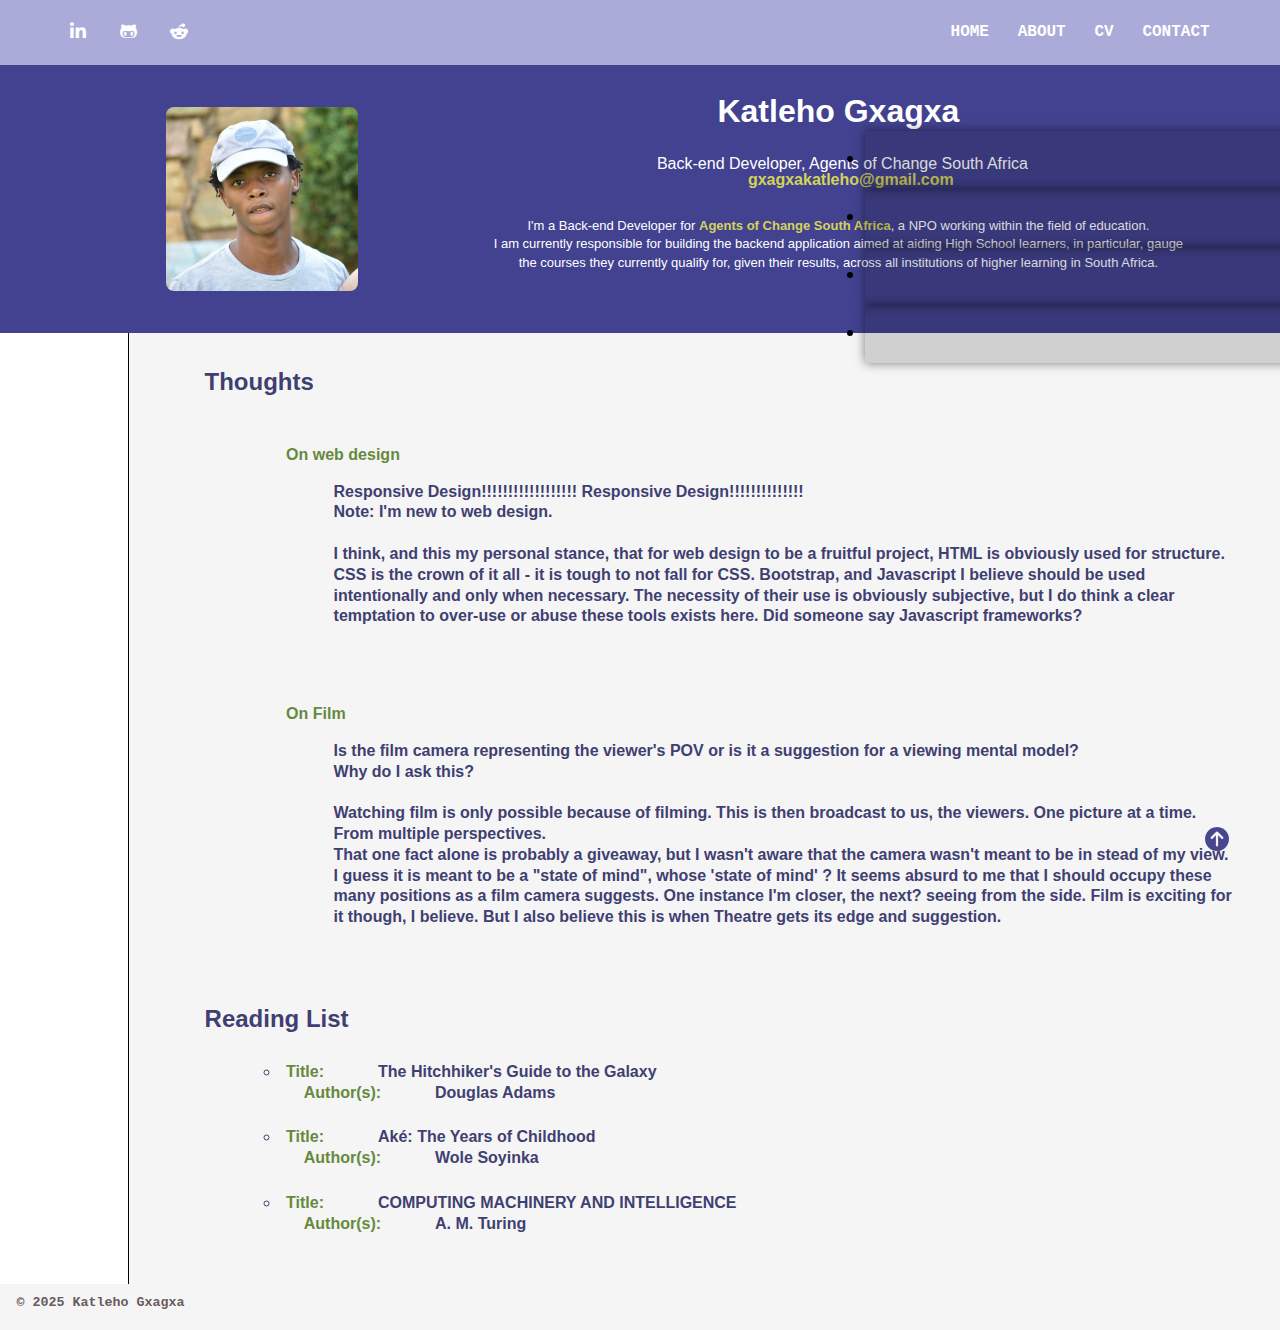
<file: about.html>
<!DOCTYPE html>
<html lang="en">
<head>
    <meta charset="UTF-8">
    <meta name="author" content="Katleho Gxagxa">
    <meta name="description" content="This is a personal portfolio website">
    <meta name="viewport" content="width=device-width, initial-scale=1.0">
    <title>Katleho Gxagxa - Software Developer</title>
    <link rel="icon" href="images/chara_shiro.png" type="image/x-icon">
    <link rel="stylesheet" href="fontawesome/css/fontawesome.min.css">
    <link rel="stylesheet" href="fontawesome/css/brands.min.css">
    <link rel="stylesheet" href="fontawesome/css/solid.min.css">
    <link rel="stylesheet" href="websiteCSS/about.css">
</head>
<body>
    <nav class="hero-banner">
        <div id="socials">
            <ul>
                <li><a href="https://www.linkedin.com/in/katleho-gxagxa/"><i class="fa-brands fa-linkedin-in"></i></a></li>
                <li><a href="https://github.com/KatlehoGxagxa"><i class="fa-brands fa-github-alt"></i></a></li>
                <li><a href="https://www.reddit.com/user/katlehogxagxa/"><i class="fa-brands fa-reddit-alien"></i></a></li>
            </ul>
        </div>
        
        <div id="menu">
            <ul>
                <li><a href="index.html">HOME</a></li>
                <li><a href="about.html">ABOUT</a></li>
                <li><a href="cv.html">CV</a></li>
                <li><a href="contact.html">CONTACT</a></li>
            </ul>
        </div>

        <!-- Hamburger Button -->
        <div id="ham-menu">
            <div class="ham-menu" id="menu-toggle">
                <span></span>
                <span></span>
                <span></span>
            </div>
            </div>
    
            <!-- Mobile Menu (hidden by default) -->
            <nav class="off-screen-menu" id="mobile-menu">
                <a href="#" id="close-menu"><i class="fa-solid fa-close"></i></a></a> <!-- This is the X -->
                <ul>
                    <li><button><a href="index.html">Home</a></button></li>
                    <li><button><a href="about.html">About</a></button></li>
                    <li><button><a href="cv.html">CV</a></button></li>
                    <li><button><a href="contact.html">Contact</a></button></li>
                </ul>
            </nav>
        <script src="websiteJavascript/hamMenu.js"></script>                    
    </nav>

    <main>
        <section class="profile">
            <figure>
                <img src="images/Katleho-Gxagxa-Profile-Picture.jpg" alt="Profile Picture">
            </figure>
            
            <div class="name-bio">
                <h1><strong>Katleho Gxagxa</strong></h1>
                <p id="Bio">
                    <span>Back-end Developer, Agents of Change South Africa <br>
                        <a href="mailto:gxagxakatleho@gmail.com">gxagxakatleho@gmail.com</a><br>
                    </span>
                    
                    <p id="teaser">
                        I'm a Back-end Developer for <a href="https://agentsofchangesa.org.za/">Agents of Change South Africa</a>, a NPO working within the field of education. <br>
                        I am currently responsible for building the backend application aimed at aiding High School learners, in particular, gauge <br>
                        the courses they currently qualify for, given their results, across all institutions of higher learning in South Africa.
                    </p>
                </p>
            </div>
        </section>
            
        <section class="blog">            
            <article>
                <h2 id="headings">Thoughts</h2>
                <ul id="interests">
                    <li id="thoughts">
                        <span id="descriptors"><strong>On web design</strong></span>
                        <p id="title"><strong>Responsive Design!!!!!!!!!!!!!!!!!! Responsive Design!!!!!!!!!!!!!! <br>
                        Note: I'm new to web design.
                        <br><br>
                        I think, and this my personal stance, that for web design to be a fruitful project, HTML is obviously used for structure. <br>
                        CSS is the crown of it all - it is tough to not fall for CSS. Bootstrap, and Javascript I believe should be used intentionally and only when necessary.
                        The necessity of their use is obviously subjective, but I do think a clear temptation to over-use or abuse these tools exists here. Did someone say Javascript frameworks?
                        </strong></p><br>
                    </li>
                    <li id="thoughts">
                        <span id="descriptors"><strong>On Film</strong></span>
                        <p id="title"><strong>Is the film camera representing the viewer's POV or is it a suggestion for a viewing mental model?<br>
                        Why do I ask this?
                        <br><br>
                        Watching film is only possible because of filming. This is then broadcast to us, the viewers. One picture at a time. From multiple perspectives.<br>
                        That one fact alone is probably a giveaway, but I wasn't aware that the camera wasn't meant to be in stead of my view. I guess it is meant to be a "state of mind",
                        whose 'state of mind' ? It seems absurd to me that I should occupy these many positions as a film camera suggests. One instance I'm closer, the next? seeing from the side.
                        Film is exciting for it though, I believe. But I also believe this is when Theatre gets its edge and suggestion.
                        </strong></p><br>
                    </li>
                </ul>

                <h2 id="headings">Reading List</h2>
                <ul id="interests">
                    <li>
                        <span id="descriptors"><strong>Title:</strong></span>
                        <span id="title"><strong>The Hitchhiker's Guide to the Galaxy</strong></span><br>
                        <span id="authors"><strong>Author(s):</strong></span>
                        <span id="title"><strong>Douglas Adams</strong></span><br>
                    </li><br>
                    <li>
                        <span id="descriptors"><strong>Title:</strong></span>
                        <span id="title"><strong>Ak&#0233;: The Years of Childhood</strong></span><br>
                        <span id="authors"><strong>Author(s):</strong></span>
                        <span id="title"><strong>Wole Soyinka</strong></span><br>
                    </li><br>
                    <li>
                        <span id="descriptors"><strong>Title:</strong></span>
                        <span id="title"><strong>COMPUTING MACHINERY AND INTELLIGENCE</strong></span><br>
                        <span id="authors"><strong>Author(s):</strong></span>
                        <span id="title"><strong>A. M. Turing</strong></span><br>
                    </li>

                </ul><br>
            </article>
        </section>
    </main>
    

    <footer id="skirt"><p>&copy; <time datetime="Year">2025</time> Katleho Gxagxa</p></footer>
    <button id="back-to-top" title="Back to Top"><i class="fa-solid fa-circle-arrow-up"></i></button>
    <script src="websiteJavascript/backtotop.js"></script>
</body>
</html>
</file>
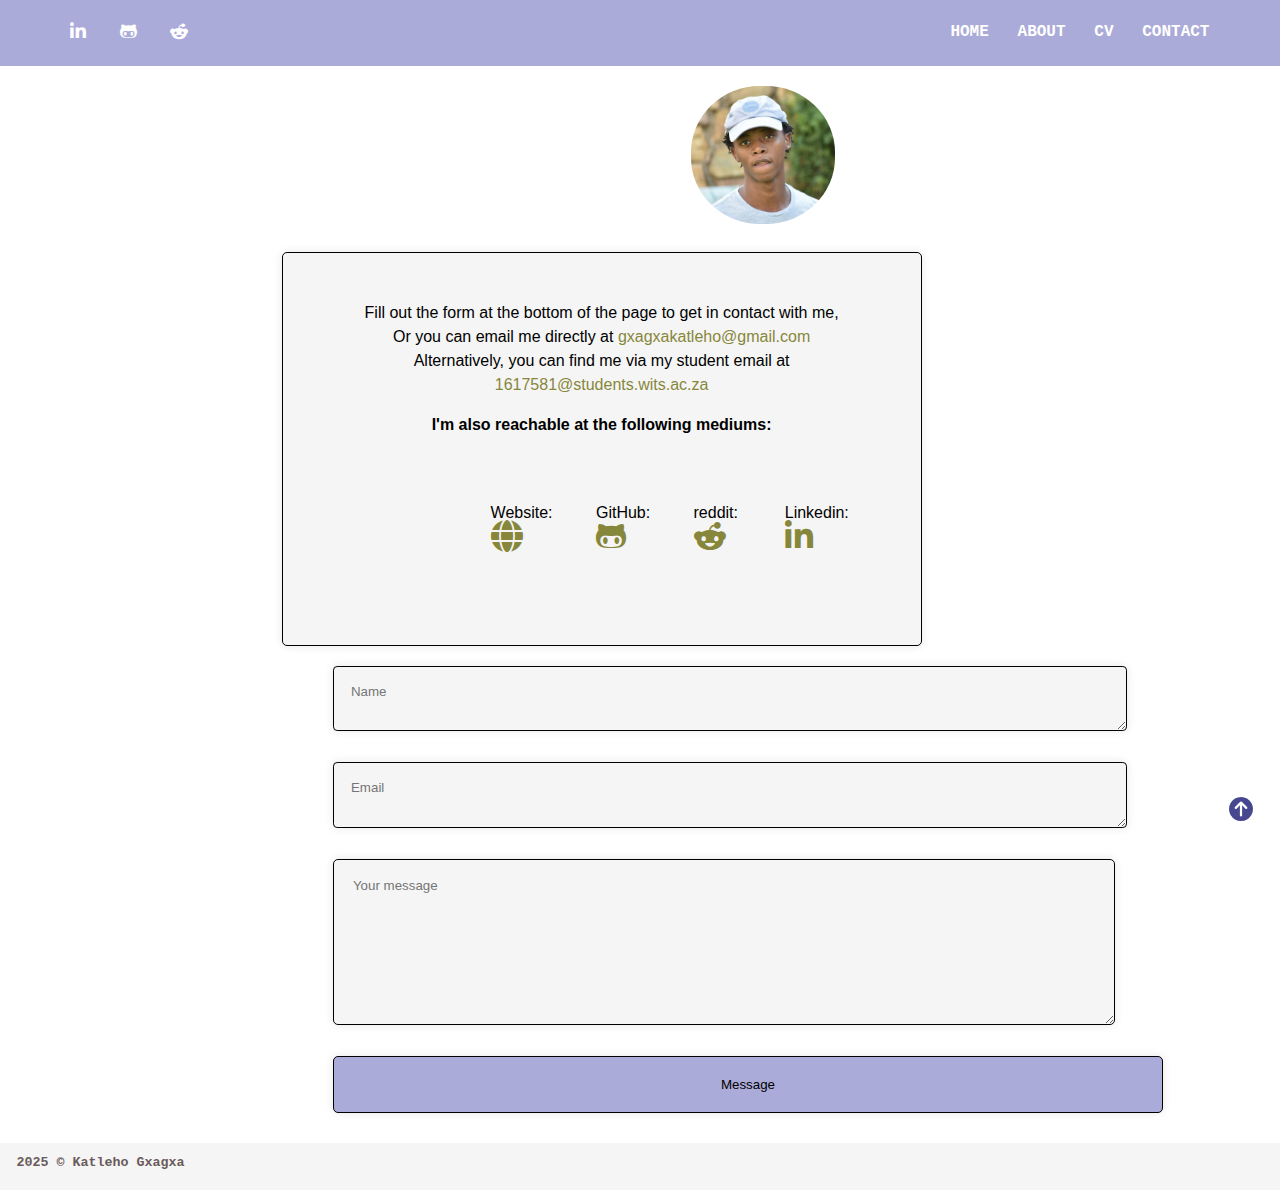
<file: contact.html>
<!DOCTYPE html>
<html lang="en">
<head>
    <meta charset="UTF-8">
    <meta name="author" content="Katleho Gxagxa">
    <meta name="description" content="This is a personal portfolio website">
    <meta name="viewport" content="width=device-width, initial-scale=1.0">
    <title>Katleho Gxagxa - Software Developer</title>
    <link rel="icon" href="images/chara_shiro.png" type="image/x-icon">
    <link rel="stylesheet" href="fontawesome/css/fontawesome.min.css">
    <link rel="stylesheet" href="fontawesome/css/brands.min.css">
    <link rel="stylesheet" href="fontawesome/css/solid.min.css">
    <link rel="stylesheet" href="websiteCSS/contact.css">
</head>
<body>
    <nav class="hero-banner">
        <div id="socials">
            <ul>
                <li><a href="https://www.linkedin.com/in/katleho-gxagxa/"><i class="fa-brands fa-linkedin-in"></i></a></li>
                <li><a href="https://github.com/KatlehoGxagxa"><i class="fa-brands fa-github-alt"></i></a></li>
                <li><a href="https://www.reddit.com/user/katlehogxagxa/"><i class="fa-brands fa-reddit-alien"></i></a></li>
            </ul>
        </div>
        
        <div id="menu">
            <ul>
                <li><a href="index.html">HOME</a></li>
                <li><a href="about.html">ABOUT</a></li>
                <li><a href="cv.html">CV</a></li>
                <li><a href="contact.html">CONTACT</a></li>
            </ul>
        </div>
    </nav>
    
    <div id="profile">
        <img src="images/Katleho-Gxagxa-Profile-Picture.jpg" alt="Profile Picture">
    </div>
    
    <div id="message">
        <p>
            Fill out the form at the bottom of the page to get in contact with me, <br>
            Or you can email me directly at <a href="mailto:gxagxakatleho@gmail.com" class="email-address">gxagxakatleho@gmail.com</a> <br>
            Alternatively, you can find me via my student email at <a href="mailto:1617581@students.wits.ac.za" class="email-address">1617581@students.wits.ac.za</a>

            <p id="Reach-me">
                I'm also reachable at the following mediums:

                <div id="social-links">
                    <ul>
                        <li><p>Website: <a href="KatlehoGxagxa.github.io"><i class="fa fa-globe fa-2xl"></i></a></p></li>
                        <li><p>GitHub: <a href="https://GitHub/KatlehoGxagxa"><i class="fa-brands fa-github-alt fa-2xl"></i></a></p></li>
                        <li><p>reddit: <a href="https://reddit/KatlehoGxagxa"><i class="fa-brands fa-reddit-alien fa-2xl"></i></a></p></li>
                        <li><p>Linkedin: <a href="https://linkedin/in/KatlehoGxagxa"><i class="fa-brands fa-linkedin-in fa-2xl"></i></a></p></li>
                    </ul>
                </div>
            </p>
        </p>
    </div>

    <fieldset id="message-me">
        <form action="https://formsubmit.co/gxagxakatleho@gmail.com" method="POST">
            <textarea name="name" id="name" placeholder="Name" required></textarea><br><br>
            <textarea name="email" id="email" placeholder="Email" required></textarea><br><br>
            <textarea name="message" id="message-box" cols="50" placeholder="Your message" required></textarea><br><br>
            <button type="submit" id="submit-button">Message</button>
        </form>
    </fieldset>

    <div id="skirt">
        <p>2025 &copy; Katleho Gxagxa</p>
    </div>
    <button id="back-to-top" title="Back to Top"><i class="fa-solid fa-circle-arrow-up"></i></button>
    <script src="websiteJavascript/backtotop.js"></script>
</body>
</html>
</file>
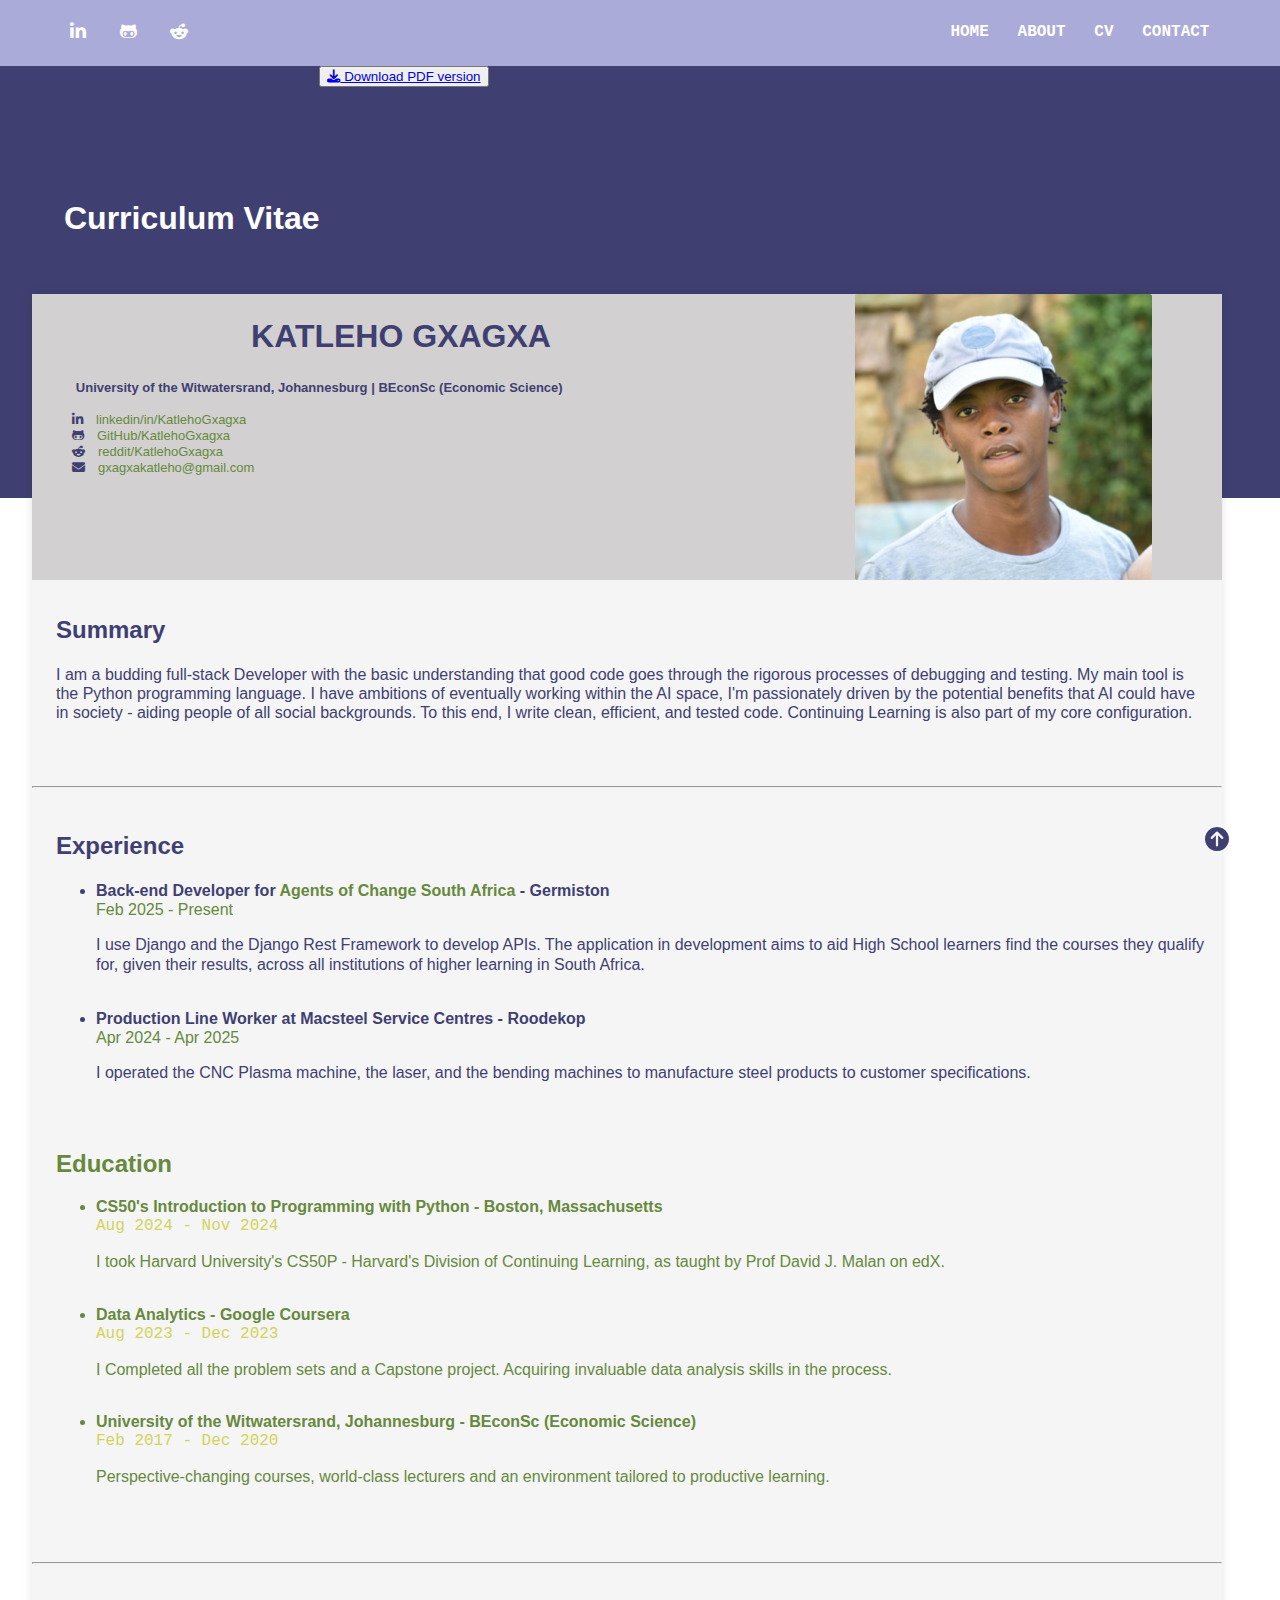
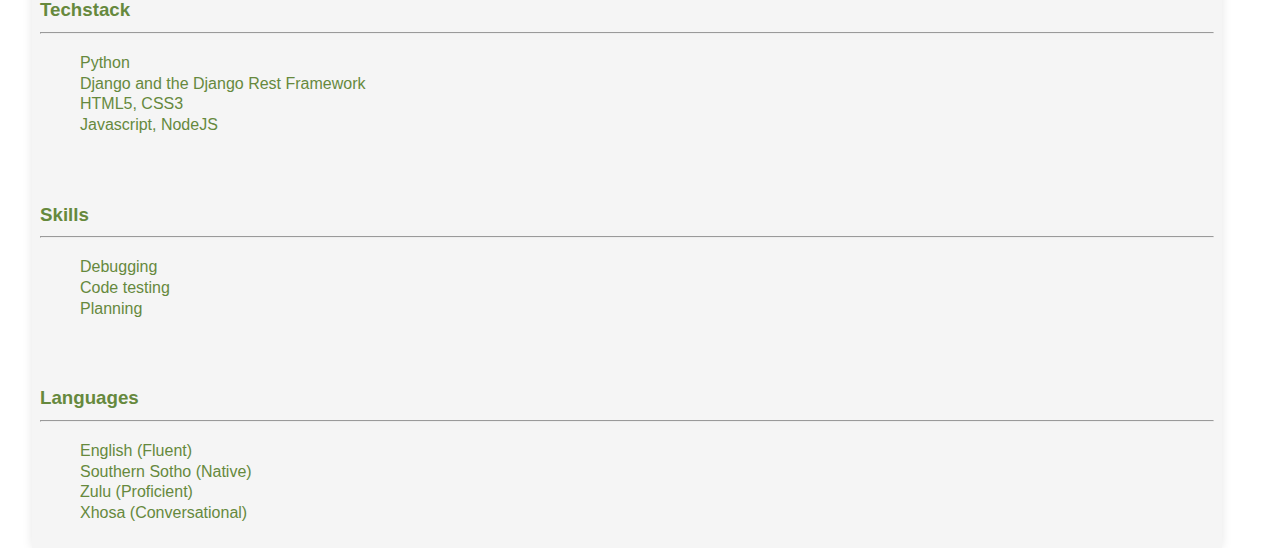
<file: cv.html>
<!DOCTYPE html>
<html lang="en">
<head>
    <meta charset="UTF-8">
    <meta name="author" content="Katleho Gxagxa">
    <meta name="description" content="This is a personal portfolio website">
    <meta name="viewport" content="width=device-width, initial-scale=1.0">
    <title>Katleho Gxagxa - Software Developer</title>
    <link rel="icon" href="images/chara_shiro.png" type="image/x-icon">
    <link rel="stylesheet" href="fontawesome/css/fontawesome.min.css">
    <link rel="stylesheet" href="fontawesome/css/brands.min.css">
    <link rel="stylesheet" href="fontawesome/css/regular.min.css">
    <link rel="stylesheet" href="fontawesome/css/solid.min.css">
    <link rel="stylesheet" href="websiteCSS/cv.css">
</head>
<body>
    <nav class="hero-banner">
        <div id="socials">
            <ul>
                <li><a href="https://www.linkedin.com/in/katleho-gxagxa/"><i class="fa-brands fa-linkedin-in"></i></a></li>
                <li><a href="https://github.com/KatlehoGxagxa"><i class="fa-brands fa-github-alt"></i></a></li>
                <li><a href="https://www.reddit.com/user/katlehogxagxa/"><i class="fa-brands fa-reddit-alien"></i></a></li>
            </ul>
        </div>
        
        <div id="menu">
            <ul>
                <li><a href="index.html">HOME</a></li>
                <li><a href="about.html">ABOUT</a></li>
                <li><a href="cv.html">CV</a></li>
                <li><a href="contact.html">CONTACT</a></li>
            </ul>
        </div>

        <!-- Hamburger Button -->
        <div id="ham-menu">
            <div class="ham-menu" id="menu-toggle">
                <span></span>
                <span></span>
                <span></span>
            </div>
            </div>
    
            <!-- Mobile Menu (hidden by default) -->
            <nav class="off-screen-menu" id="mobile-menu">
                <a href="#" id="close-menu"><i class="fa-solid fa-close"></i></a></a> <!-- This is the X -->
                <ul>
                    <li><a href="index.html"><button type="button">Home</button></a></li>
                    <li><a href="about.html"><button type="button">About</button></a></li>
                    <li><a href="cv.html"><button type="button">CV</button></a></li>
                    <li><a href="contact.html"><button type="button">Contact</button></a></li>
                </ul>
            </nav>
        <script src="websiteJavascript/hamMenu.js"></script>
    </nav>

    <main class="topic">
        <section id="main-topic">
            <h1>Curriculum Vitae</h1>
            <button><a href="https://drive.google.com/file/d/1ItNu0E4xdu6kdBIocqHe3VirvDmB7BGq/view?usp=sharing"><i class="fa-solid fa-download"></i> Download PDF version</a></button>
        </section>

        <section class="cv-outline">
            <div class="cv-head">
                <div id="name-institution-contact">
                    <h2 id="name">KATLEHO GXAGXA</h2>
                    <span id="institution">University of the Witwatersrand, Johannesburg | <abbr title="Bachelor of Economic Science">BEconSc</abbr> (Economic Science)</span>
                    <div id="contact">
                        <ul>
                            <li><a href="https://linkedin/in/KatlehoGxagxa"><i class="fa-brands fa-linkedin-in"></i><span>linkedin/in/KatlehoGxagxa</span></a></li>
                            <li><a href="https://GitHub/KatlehoGxagxa"><i class="fa-brands fa-github-alt"></i><span>GitHub/KatlehoGxagxa</span></a></li>
                            <li><a href="https://reddit/KatlehoGxagxa"><i class="fa-brands fa-reddit-alien"></i><span>reddit/KatlehoGxagxa</span></a></li>
                            <li><a href="mailto:gxagxakatleho@gmail.com"><i class="fa-solid fa-envelope"></i><span>gxagxakatleho@gmail.com</span></a></li>
                        </ul>
                    </div>
                </div>
                
                <img src="images/Katleho-Gxagxa-Profile-Picture.jpg" alt="Profile Picture">
            </div>
            <article id="summary">
                <h2>Summary</h2>
                <p>I am a budding full-stack Developer with the basic understanding that good code goes through the rigorous processes of debugging and testing.
                    My main tool is the Python programming language. I have ambitions of eventually working within the AI space, I'm passionately driven by the potential 
                    benefits that AI could have in society - aiding people of all social backgrounds. To this end, I write clean, efficient, and tested code. Continuing Learning is also part of my core configuration. 
                </p>
            </article><br>
            <hr>

            <article id="Experience">
                <h2>Experience</h2>
                <ul>
                    <li>Back-end Developer for <a href="https://Agentsofchange.com">Agents of Change South Africa</a> - Germiston</li>
                    <span>Feb 2025 - Present</span>
                    <p>I use Django and the Django Rest Framework to develop APIs. The application in development aims to aid High School learners find the courses they qualify for, given their results, across all institutions of higher learning in South Africa.</p><br>
                    <li>Production Line Worker at Macsteel Service Centres - Roodekop</a></li>
                    <span>Apr 2024 - Apr 2025</span>
                    <p>I operated the CNC Plasma machine, the laser, and the bending machines to manufacture steel products to customer specifications.</p>
                </ul>
            </article>

            <article id="Education">
                <h2>Education</h2>
                <ul>
                    <li>CS50's Introduction to Programming with Python - Boston, Massachusetts</li>
                    <span>Aug 2024 - Nov 2024</span>
                    <p>I took Harvard University's CS50P - Harvard's Division of Continuing Learning, as taught by Prof David J. Malan on edX. </p><br>
                    <li>Data Analytics - Google Coursera</a></li>
                    <span>Aug 2023 - Dec 2023</span>
                    <p>I Completed all the problem sets and a Capstone project. Acquiring invaluable data analysis skills in the process.</p><br>
                    <li>University of the Witwatersrand, Johannesburg - BEconSc (Economic Science)</a></li>
                    <span>Feb 2017 - Dec 2020</span>
                    <p>Perspective-changing courses, world-class lecturers and an environment tailored to productive learning.</p><br>
                </ul>
            </article><hr width="100%">
            <article id="Essentials">
                <div id="techstack">
                <h3>Techstack <br><hr width="100%"></h3>
                    <ul>
                        <li>Python</li>
                        <li>Django and the Django Rest Framework</li>
                        <li>HTML5, CSS3</li>
                        <li>Javascript, NodeJS</li>
                    </ul>
                </div>
                <div id="skills">
                    <h3>Skills<br><hr width="100%"></h3>
                        <ul>
                            <li>Debugging</li>
                            <li>Code testing</li>
                            <li>Planning</li>
                        </ul>
                </div>
                <div id="languages">
                    <h3>Languages<br><hr width="100%"></h3>
                        <ul>
                            <li>English (Fluent)</li>
                            <li>Southern Sotho (Native)</li>
                            <li>Zulu (Proficient)</li>
                            <li>Xhosa (Conversational)</li>
                        </ul>
                </div>
            </article>
        </section>
    </main>
    
    <footer id="skirt"><p>2025 &copy; Katleho Gxagxa</p></footer>
    <button id="back-to-top" title="Back to Top"><i class="fa-solid fa-circle-arrow-up"></i></button>
    <script src="websiteJavascript/backtotop.js"></script>
</body>
</html>
</file>
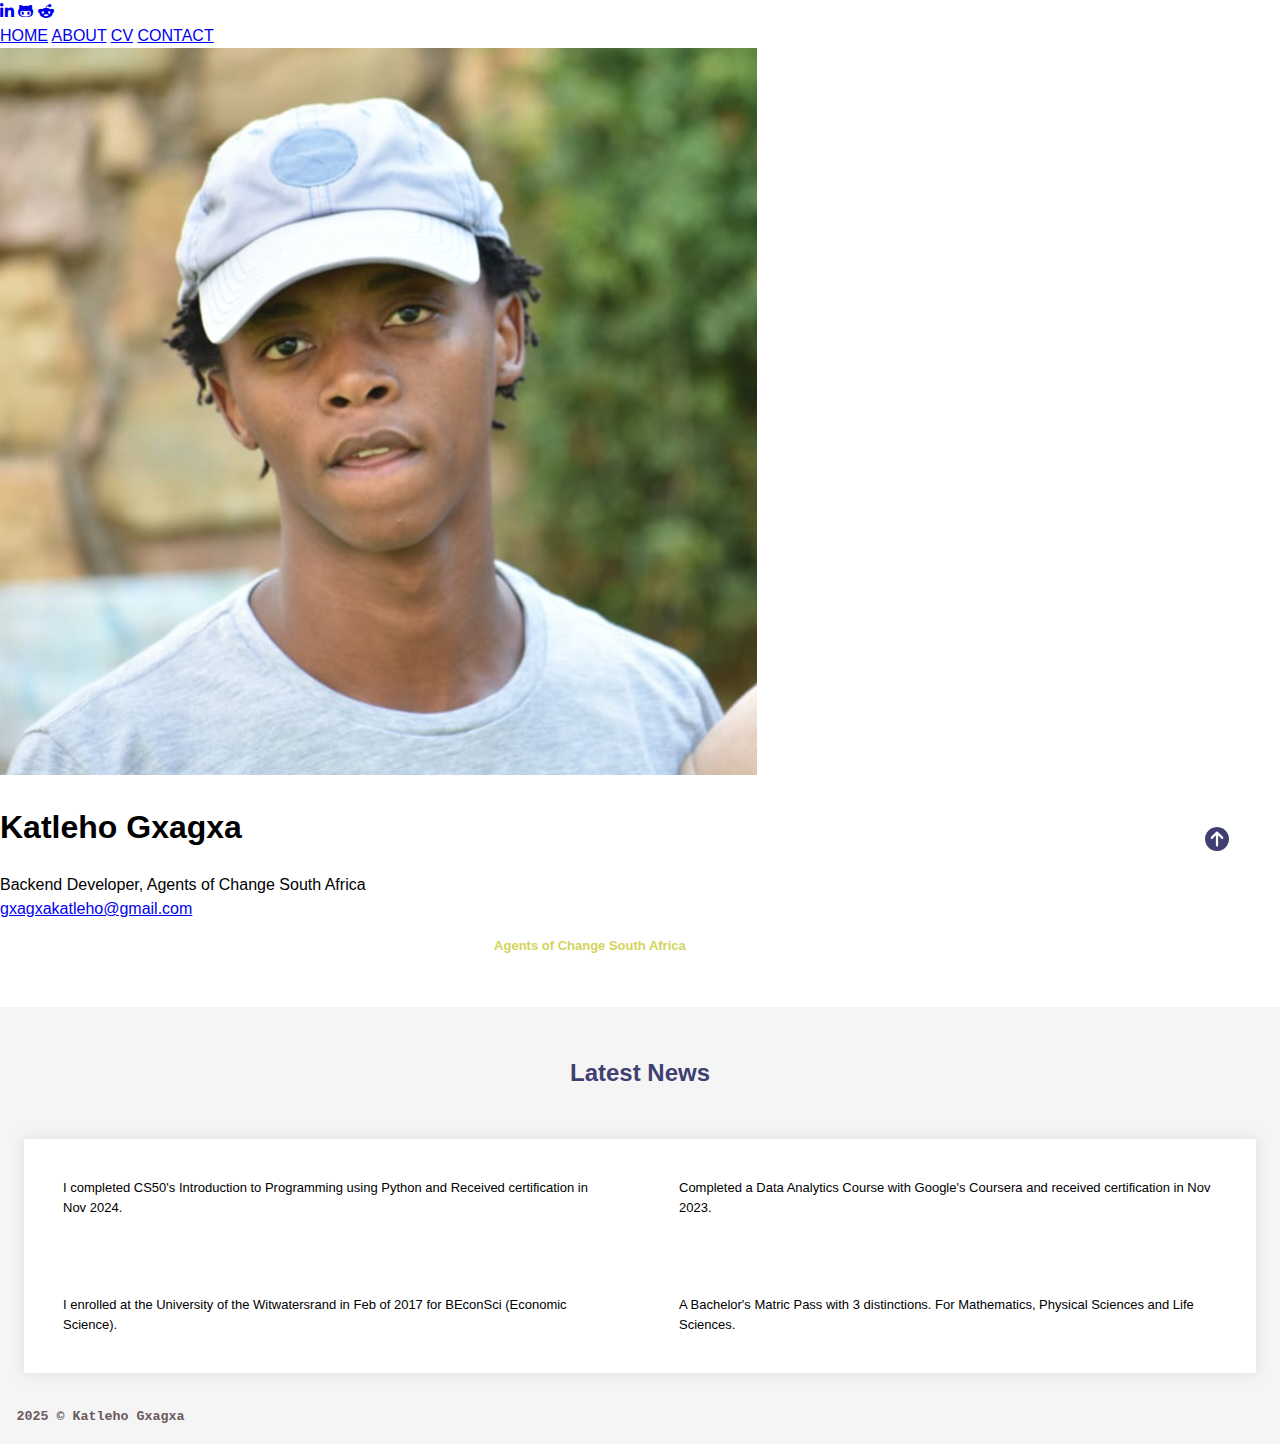
<file: home.html>
<!DOCTYPE html>
<html lang="en">
<head>
    <meta charset="UTF-8">
    <meta name="viewport" content="width=device-width, initial-scale=1.0">
    <title>Home</title>
    <link rel="stylesheet" href="fontawesome/css/fontawesome.min.css">
    <link rel="stylesheet" href="fontawesome/css/brands.min.css">
    <link rel="stylesheet" href="fontawesome/css/solid.min.css">
    <link rel="stylesheet" href="websiteCSS/home.css">
</head>
<body>
    <div id="hero-banner">
        <div id="socials">
            <a href="https://linkedin/in/KatlehoGxagxa" id="linkedin-banner"><i class="fa-brands fa-linkedin-in"></i></a>
            <a href="https://GitHub/KatlehoGxagxa" id="github-banner"><i class="fa-brands fa-github-alt"></i></a>
            <a href="https://reddit/KatlehoGxagxa" id="reddit-banner"><i class="fa-brands fa-reddit-alien"></i></a>
        </div>
        
        <div id="menu">
            <a href="home.html" id="home-banner">HOME</a>
            <a href="about.html" id="about-banner">ABOUT</a>
            <a href="cv.html" id="cv-banner">CV</a>
            <a href="contact.html" id="contact-banner">CONTACT</a>
        </div>
    </div>

    <div id="profile">
        <img src="images/IMG-20190329-WA0020 (2).jpg" alt="Profile Picture">
        
        <div>
            <h1><strong>Katleho Gxagxa</strong></h1>
            <p id="Bio">
                <span>Backend Developer, Agents of Change South Africa <br>
                    <a href="mailto:gxagxakatleho@gmail.com">gxagxakatleho@gmail.com</a><br>
                </span>
                
                <p id="teaser">
                    I'm a Backend Developer for <a href="https://Agentsofchange.com">Agents of Change South Africa</a>, an NGO working within the field of education. <br>
                    I am currently responsible for building the backend application aimed at aiding High School learners, in particular, gauge <br>
                    the courses they currently qualify for, given their results, across all institutions of higher learning in South Africa.
                </p>
            </p>
        </div>
    </div>

    <div id="Latest-News">
        <h3>Latest News</h3>
        <div id="updates">
            <span class="article">I completed CS50's Introduction to Programming using Python and Received certification in Nov 2024.</span>
            <span class="article">Completed a Data Analytics Course with Google's Coursera and received certification in Nov 2023.</span>
            <span class="article">I enrolled at the University of the Witwatersrand in Feb of 2017 for BEconSci (Economic Science).</span>
            <span class="article">A Bachelor's Matric Pass with 3 distinctions. For Mathematics, Physical Sciences and Life Sciences.</span>
        </div>
    </div>
    
    <div id="skirt">
        <p>2025 &copy Katleho Gxagxa</p>
    </div>
    <button id="back-to-top" title="Back to Top"><i class="fa-solid fa-circle-arrow-up"></i></button>
    <script src="websiteJavascript/backtotop.js"></script>
</body>
</html>
</file>
<file: websiteCSS/about.css>
/* Global Styles */
*, *::before, *::after {
    box-sizing: border-box;
}

body {
    margin: 0;
    padding: 0;
    font-size: 1rem;
    font-weight: 400;
    line-height: 1.5;
    font-family: "Roboto", sans-serif;
    overflow-x: hidden;
}

html {
    scroll-behavior: smooth;
}

/* Hero Banner */
.hero-banner {
    margin: 0;
    padding: 0.01em;
    background-color: rgb(171, 171, 217);
    display: flex;
    justify-content: space-between;
}

#socials ul {
    display: flex;
    list-style-type: none;
}

#socials ul li {
    padding: 0.2em;
    width: max-content;
    flex-shrink: 1;
    flex-wrap: wrap;
}

#socials ul li a {
    margin-left: 1.5em;
    text-decoration: none;
    font-size: large;
    color: white;
}

#menu ul {
    display: flex;
    margin-right: 4em;
    list-style-type: none;
}

#menu ul li {
    text-align: center;
    padding: 0.2em;
    width: max-content;
    flex-shrink: 1;
    flex-wrap: wrap;
}

#menu ul li a {
    margin-left: 1em;
    padding: 0.2em;
    text-decoration: none;
    font-size: medium;
    font-weight: bold;
    font-family: 'Courier New', Courier, monospace;
    color: white;
}

/* Profile Section */
.profile {
    margin: 0;
    padding: 1.5em;
    padding-left: 12em;
    padding-bottom: 3em;
    background-color: rgb(66, 66, 144);
    width: auto;
    display: flex;
    flex-wrap: wrap;
    flex-basis: auto;
    justify-content: flex-start;
    align-items: center;
    line-height: 1em;
}

.profile > figure img {
    max-width: 15em;
    height: auto;
    border-style: none;
    border-radius: 0.5em;
    width: auto;
    vertical-align: middle;
    object-fit: cover;
}

.name-bio {
    display: flex;
    flex-direction: column;
    justify-content: space-between;
    align-items: center;
    margin-left: 1.5em;
position: relative;
/* word-spacing: 0.5em; */
}

.profile > .name-bio > h1 {
    font-size: 3rem;    
    font-family: Arial, Helvetica, sans-serif;
    font-weight: 400;
    color: white;
    white-space: nowrap;
}

.name-bio > p > span {
    font-family: inherit;
    font-weight: lighter;
    font-size: large;
    text-align: center;
    line-height: 1;
    color: white;
    margin-left: 0.5em;
}

.profile > div > p > span > a {
    text-decoration: none;
    color: rgb(211, 211, 90);
    margin-left: 5em;
    font-weight: bold;
}

#teaser {
    font-size: medium;
    text-align: center;
    font-weight: lighter;
    color: white;
    line-height: 1.4em;
}

#teaser > a {
    text-decoration: none;
    color: rgb(211, 211, 90);
    font-weight: bold;
}

.blog {
    margin: 0;
    padding: 1.25em;
    background-color: whitesmoke;
    border: 1px solid black;
    margin-left: 10%;
    border-right: transparent;
    border-bottom: transparent;
    border-top: transparent;
}

.blog #interests {
    margin: 0;
    padding: 0.3125em;
    display: flex;
    flex-direction: column;
}

.blog #headings {
    margin-top: 1%;
    color: rgb(63, 63, 114);
    padding-left: 5%;
}

.blog > article > #interests > li {
    list-style: circle;
    padding-left: 10%;
    list-style-position: inside;
    font-family: inherit;
    font-size: medium;
    line-height: 1.3;
    color: rgb(63, 63, 114);
}

.blog > article > #interests > li > #title {
    padding-left: 5%;
}

.blog > article > #interests > li > #authors {
    color: rgb(102, 137, 61);
    padding-left: 4%;
}

.blog > article > #interests > li > #descriptors {
    color:  rgb(102, 137, 61);
}

.blog > article > #interests > #thoughts {
    list-style: none;
    padding: 1.25em;
    padding-left: 2%;
    margin-left: 10%;
}

/* Footer */
#skirt {
    padding: 0.2em;
    background-color: whitesmoke;
}

#skirt > p {
    color: rgb(105, 91, 91);
    font-family: 'Courier New', Courier, monospace;
    font-weight: bold;
    font-size: smaller;
    margin-left: 1em;
    margin-top: 0.5em;
}

/* Back to Top */
#back-to-top {
    position: fixed;
    bottom: 1.875em;
    right: 1.875em;
    font-size: x-large;
    background-color: transparent;
    border: none;
    color: rgb(71, 71, 144);
    font-weight: bolder;
    border-radius: 0.02em;
}

#back-to-top:hover {
    cursor: pointer;
}

/* Hamburger Menu Styles */
#ham-menu {
    padding: 1em;
    display: none;
    background-color: rgb(171, 171, 217);
}

.ham-menu {
    height: 40px;
    width: 40px;
    margin-left: auto;
    position: relative;
    cursor: pointer;
}

.ham-menu span {
    height: 4px;
    width: 70%;
    margin-top: 10%;
    background-color: white;
    border-radius: 25px;
    position: absolute;
    left: 50%;
    transform: translateX(-50%);
    transition: 0.3s ease;
}

.ham-menu span:nth-child(1) {
    top: 5%;
}

.ham-menu span:nth-child(2) {
    top: 25%;
}

.ham-menu span:nth-child(3) {
    top: 45%;
}

.ham-menu.active span:nth-child(1) {
    top: 50%;
    transform: translateX(-50%) rotate(45deg);
}

.ham-menu.active span:nth-child(2) {
    opacity: 0;
}

.ham-menu.active span:nth-child(3) {
    top: 50%;
    transform: translateX(-50%) rotate(-45deg);
}

.off-screen-menu {
    background-color: hsl(0 0% 0% / 0.25);
    backdrop-filter: blur(0.5rem);
    height: 40vh;
    width: 100vw;
    max-width: 450px;
    position: fixed;
    top: 0;
    right: -450px;
    display: flex;
    flex-direction: column;
    justify-content: flex-start;
    align-items: center;
    text-align: center;
    font-size: 1rem;
    gap: 3em;
    z-index: 1000;
    transition: right 0.3s ease;
}

@supports (backdrop-filter: blur(0.1rem)) {
    .off-screen-menu {
        background-color: hsl(0 0% 100% / 0.2);
        backdrop-filter: blur(0.5rem);
    }
}

.off-screen-menu ul {
  font-size: larger;
  margin: 20%;
  margin-top: 4%;
  align-items: center;
  text-align: center;
  padding: 20px;
}


.off-screen-menu ul li button {
  width: 100vw;
  padding: 20px;
  border: .1px gray;
  box-shadow: 0 0 10px rgba(0, 0, 0, 0.5);
  border-width: 100%;
  background-color: hsl(0 0% 0% / 0.15);
}

.off-screen-menu #close-menu {
  color: gray;
  margin-left: 80%;
  margin-top: 1em;
  font-size: large;
}

.off-screen-menu #close-menu {
  color: rgb(157, 178, 124);
  margin-left: 80%;
  margin-top: 1em;
  font-size: large;
}

.off-screen-menu a {
    color: rgb(157, 178, 124);
    text-decoration: none;
    font-size: larger;
    font-weight: 900;
    font-family: 'Courier New', Courier, monospace;
}

.off-screen-menu.active {
    right: 0;
}


/* Responsive Styles */
@media (max-width: 768px) {
    #menu {
      display: none;
    }
  
    .hero-banner {
      padding: 0;
      height: 4em;
      justify-content: space-between;
    }
  
    #socials ul {
      padding: 0;
    }
  
    #ham-menu {
      display: block;
      padding: 1;
      align-items: center;
      justify-content: space-between;
    }
  
    #menu-toggle {
      font-size: small;
    }
  
    #mobile-menu ul {
      list-style-type: none;
      font-size: medium;
    }
  
    .ham-menu span {
      font-size: x-small;
    }
  
    .profile {
      padding-left: 1.5em;
      justify-content: center;
      align-items: center;
    }
  
    .profile > figure img {
      max-width: 10em;
      margin-left: 5%;
      margin-right: auto;
      align-items: center;
      text-align: center;
    }
  
    .name-bio {
      margin: 0;
      align-items: center;
    }
  
    .profile > .name-bio > h1 {
      align-items: center;
      font-size: 2em;
    }
  
    .name-bio > p > span {
      font-size: small;
      line-height: 1;
      white-space: nowrap;
      align-items: center;
    }
  
    .name-bio > p > span > a {
      padding-left: 5%;
    }
  
    #teaser {
      font-size: small;
      justify-content: center;
    }
    
    .blog {
        font-size: x-small;
    }
  
    #skirt > p {
      font-size: x-small;
    }
  }
  
  
  @media screen and (max-width: 970px) and (orientation:landscape) {
  
    .hero-banner {
      padding: 0;
    }
  
    .profile {
      display: flex;
      flex-direction: column;
      justify-content: flex-start;
      align-items: center;
      padding-left: 0;
      padding: 1em;
    }
  
  
    .profile > figure img {
      max-width: 10em;
      margin-left: 50%;
      margin-right: auto;
      align-items: center;
      text-align: center;
    }
  
    .name-bio {
      margin: 0;
      align-items: center;
    }
  
    .profile > .name-bio > h1 {
      align-items: center;
      font-size: 2em;
    }
  
    .name-bio > p > span {
      font-size: small;
      line-height: 1;
      white-space: nowrap;
      align-items: center;
    }
  
    .name-bio > p > span > a {
      padding-left: 5%;
    }
  
    #teaser {
      font-size: x-small;
      justify-content: center;
    }
    
  
    #skirt > p {
      font-size: x-small;
    }
  
    .article p {
      padding-left: 0;
      margin-left: 0;
      font-size: smaller;
    }
  }
  
  @media only screen and (min-device-width: 768px) and (max-device-width: 1024px)
    and (orientation: portrait) and (-webkit-min-device-pixel-ratio: 1) {
    /* iPad portrait styles */
    
    .hero-banner {
      padding: 0;
    }
  
    .profile {
      display: flex;
      flex-direction: column;
      justify-content: center;
      align-items: center;
      padding-left: 0;
      margin-left: 0;
      padding: 1em;
    }
  
  
    .profile > figure img {
      max-width: 10em;
      margin-left: 11%;
      align-items: center;
      text-align: center;
    }
  
    .name-bio {
      /* margin: 0; */
      align-items: center;
    }
  
    .profile > .name-bio > h1 {
      align-items: center;
      font-size: 2em;
    }
  
    .name-bio > p > span {
      font-size: small;
      line-height: 1;
      white-space: nowrap;
      align-items: center;
    }
  
    .name-bio > p > span > a {
      padding-left: 5%;
    }
  
    #teaser {
      font-size: x-small;
      justify-content: center;
    }
  
    .article p {
      padding-left: 0;
    }
  }
  
  @media only screen and (min-device-width: 768px) and (max-device-width: 1400px)
    and (orientation: landscape) and (-webkit-min-device-pixel-ratio: 1) {
    /* iPad landscape styles */
    
    .hero-banner {
      padding: 0;
    }
  
    .profile {
      display: flex;
      flex-direction: row;
      justify-content: center;
      align-items: center;
      padding-left: 0;
      margin-left: 0;
      padding: 1em;
    }
  
  
    .profile > figure img {
      max-width: 12em;
      margin-left: 15%;  
      align-items: center;
    }
  
    .name-bio {
      margin-top: 0;
      margin-left: 10%;
      align-items: center;
    }
  
    .profile > .name-bio > h1 {
      align-items: center;
      font-size: 2em;
    }
  
    .name-bio > p > span {
      font-size: medium;
      line-height: 1;
      white-space: nowrap;
      align-items: center;
    }
  
    .name-bio > p > span > a {
      padding-left: 5%;
    }
  
    #teaser {
      font-size: small;
      justify-content: center;
    }
  
    .article {
      font-size: small;
    }
  
}
</file>
<file: websiteCSS/contact.css>
/* Global Styles */
*, *::before, *::after {
    box-sizing: border-box;
}

body {
    margin: 0;
    padding: 0;
    font-size: 1rem;
    font-weight: 400;
    line-height: 1.5;
    font-family: "Roboto", sans-serif;
    overflow-x: hidden;
}

html {
    scroll-behavior: smooth;
}

/* Hero Banner */
.hero-banner {
    margin: 0;
    padding: 0.01em;
    background-color: rgb(171, 171, 217);
    display: flex;
    justify-content: space-between;
}

#socials ul {
    display: flex;
    list-style-type: none;
}

#socials ul li {
    padding: 0.2em;
    width: max-content;
    flex-shrink: 1;
    flex-wrap: wrap;
}

#socials ul li a {
    margin-left: 1.5em;
    text-decoration: none;
    font-size: large;
    color: white;
}

#menu ul {
    display: flex;
    margin-right: 4em;
    list-style-type: none;
}

#menu ul li {
    text-align: center;
    padding: 0.2em;
    width: max-content;
    flex-shrink: 1;
    flex-wrap: wrap;
}

#menu ul li a {
    margin-left: 1em;
    padding: 0.2em;
    text-decoration: none;
    font-size: medium;
    font-weight: bold;
    font-family: 'Courier New', Courier, monospace;
    color: white;
}

#profile {
    margin: 0;
    padding: 1.094em;
    padding-left: 43em;
}

#profile > img{
    min-width: 100px;
    border: solid white;
    border-radius: 48%;
    width: 150px;
    align-items: center;
}

#message {
    background-color: whitesmoke;
    border:  1px solid;
    border-radius: 0.3125em;
    box-shadow: 0 0 10px rgb(0, 0, 0, 0.1);
    padding: 2em;
    width: 50%;
    height: 70%;
    margin-left: 22%;
}

#message > p {
    text-align: center;
    /* padding-left: 22%; */
    font-family: inherit;
}

.email-address {
    text-decoration: None;
    color: rgb(135, 135, 59);
}

#Reach-me{
    font-weight: bold;
    font-family: inherit;
}

#social-links ul {
    display: flex;
    padding: 1em;
    padding-left: 10em;
    list-style-type: none;
}

#social-links ul li p{
    padding: 1em;
}

#social-links ul li p a {
    color: rgb(135, 135, 59);
}

#message-me {
    margin: 0;
    padding: 1.25em;
    border: none;
}

#message-me {
    margin-bottom: 0.625em;
    display: flex;
    flex-direction: column;
}

#name, #email {
    background-color: whitesmoke;
    font-family: inherit;
    border: 1px solid;
    border-radius: 0.3125em;
    box-shadow: 0 0 10px rgb(0, 0, 0, 0.1);
    padding: 1.25em;
    width: 59.5em;
    margin-left: 23.5em;
}

#message-box {
    font-family: inherit;
    height: 12.5em;
    background-color: whitesmoke;
    padding: 1.5%;
    border:  1px solid;
    border-radius: 5px;
    box-shadow: 0 0 10px rgb(0, 0, 0, 0.1);
    width:  58.6em;
    margin-left: 23.5em;
}


#submit-button {
    background-color: rgb(171, 171, 217);
    border:  1px solid;
    border-radius: 5px;
    box-shadow: 0 0 10px rgb(0, 0, 0, 0.1);
    padding: 20px;
    width: 62.2em;
    margin-left: 23.5em;
    font-family: inherit;
    font-weight: 500;
    cursor: pointer;
}


#skirt {
    padding: 0.2em;
    background-color: whitesmoke;
    border-top: transparent;
}

#skirt > p {
    color: rgb(105, 91, 91);
    font-family: 'Courier New', Courier, monospace;
    font-weight: bold;
    font-size: smaller;
    margin-left: 1em;
    margin-top: 0.5em;
}

#back-to-top {
    position: fixed;
    bottom: 1.875em;
    right: 1.875em; 
    width: 0.04em;
    height: 3.75em;      
    font-size: x-large;
    box-sizing: border-box;
    background-color: transparent;
    border: 1px transparent;    
    color: rgb(71, 71, 144);
    font-weight: bolder;
    border-radius: 0.02em;
}

#back-to-top:hover {
    cursor: pointer;
}


/* Hamburger Menu Styles */
#ham-menu {
    padding: 1em;
    display: none;
    background-color: rgb(171, 171, 217);
}

.ham-menu {
    height: 40px;
    width: 40px;
    margin-left: auto;
    position: relative;
    cursor: pointer;
}

.ham-menu span {
    height: 4px;
    width: 70%;
    margin-top: 10%;
    background-color: white;
    border-radius: 25px;
    position: absolute;
    left: 50%;
    transform: translateX(-50%);
    transition: 0.3s ease;
}

.ham-menu span:nth-child(1) {
    top: 5%;
}

.ham-menu span:nth-child(2) {
    top: 25%;
}

.ham-menu span:nth-child(3) {
    top: 45%;
}

.ham-menu.active span:nth-child(1) {
    top: 50%;
    transform: translateX(-50%) rotate(45deg);
}

.ham-menu.active span:nth-child(2) {
    opacity: 0;
}

.ham-menu.active span:nth-child(3) {
    top: 50%;
    transform: translateX(-50%) rotate(-45deg);
}

.off-screen-menu {
    background-color: hsl(0 0% 0% / 0.25);
    backdrop-filter: blur(0.5rem);
    height: 40vh;
    width: 100vw;
    max-width: 450px;
    position: fixed;
    top: 0;
    right: -450px;
    display: flex;
    flex-direction: column;
    justify-content: flex-start;
    align-items: center;
    text-align: center;
    font-size: 1rem;
    gap: 3em;
    z-index: 1000;
    transition: right 0.3s ease;
}

@supports (backdrop-filter: blur(0.1rem)) {
    .off-screen-menu {
        background-color: hsl(0 0% 100% / 0.2);
        backdrop-filter: blur(0.5rem);
    }
}


.off-screen-menu ul {
    font-size: larger;
    margin: 20%;
    margin-top: 4%;
    align-items: center;
    text-align: center;
}

.off-screen-menu #close-menu {
    margin-left: 80%;
    margin-top: 1em;
    font-size: large;
}

.off-screen-menu a {
    color: white;
    text-decoration: none;
    font-size: larger;
    font-weight: 900;
    font-family: 'Courier New', Courier, monospace;
}

.off-screen-menu.active {
    right: 0;
}



/* Responsive Styles */
@media (max-width: 768px) {
    #menu {
      display: none;
    }
  
    .hero-banner {
      padding: 0;
      height: 4em;
      justify-content: space-between;
    }
  
    #socials ul {
      padding: 0;
    }
  
    #ham-menu {
      display: block;
      padding: 1;
      align-items: center;
      justify-content: space-between;
    }
  
    #menu-toggle {
      font-size: small;
    }
  
    #mobile-menu ul {
      list-style-type: none;
      font-size: medium;
    }
  
    .ham-menu span {
      font-size: x-small;
    }

    #profile {
      padding: 1em;
      padding-left: 9em;
    }

    #profile > img{
      min-width: 20px;
    }

    #message {
      background-color: whitesmoke;
      border:  1px solid;
      border-radius: 0.3125em;
      box-shadow: 0 0 10px rgb(0, 0, 0, 0.1);
      padding: 1em;
      width: 70%;
      height: 20%;
      margin-left: 15%;
    }

    #message > p {
      text-align: center;
      font-size: small;
      /* padding-left: 22%; */
      font-family: inherit;
    }

    #social-links ul {
        display: flex;
        padding: 1em;
        padding-left: 2em;
        font-size: x-small;
        list-style-type: none;
    }

    #social-links ul li p{
        padding: 1em;
    }

    #name, #email {
        background-color: whitesmoke;
        font-family: inherit;
        font-size: small;
        border: 1px solid;
        border-radius: 0.3125em;
        box-shadow: 0 0 10px rgb(0, 0, 0, 0.1);
        padding: .5em;
        width: 23.5em;
        margin-left: 3.3em;
    }

    #message-box {
        font-family: inherit;
        height: 12.5em;
        background-color: whitesmoke;
        padding: 1.5%;
        border:  1px solid;
        border-radius: 5px;
        box-shadow: 0 0 10px rgb(0, 0, 0, 0.1);
        width:  23em;
        margin-left: 3.3em;
    }


    #submit-button {
        background-color: rgb(171, 171, 217);
        border:  1px solid;
        border-radius: 5px;
        box-shadow: 0 0 10px rgb(0, 0, 0, 0.1);
        padding: 10px;
        width: 23em;
        margin-left: 3.3em;
        font-family: inherit;
        font-weight: 500;
        cursor: pointer;
    }
    
    #skirt > p {
      display: block;
    }
  }
  
  
@media screen and (max-width: 970px) and (orientation:landscape) {

    
    /* Footer */
    #skirt {
        display: none;
    }
    
    #skirt > p {
        color: rgb(105, 91, 91);
        font-family: 'Courier New', Courier, monospace;
        font-weight: bold;
        font-size: smaller;
        margin-left: 1em;
        margin-top: 0.5em;
    }
    
    /* Back to Top */
    #back-to-top {
        position: fixed;
        bottom: 1.875em;
        right: 1.875em;
        font-size: x-large;
        background-color: transparent;
        border: none;
        color: rgb(71, 71, 144);
        font-weight: bolder;
        border-radius: 0.02em;
    }
    
    #back-to-top:hover {
        cursor: pointer;
    }
    
}
  
  @media only screen and (min-device-width: 768px) and (max-device-width: 1024px)
    and (orientation: portrait) and (-webkit-min-device-pixel-ratio: 1) {
    /* iPad portrait styles */    
    
    
    /* Footer */
    #skirt {
        display: none;
    }
 
}
</file>
<file: websiteCSS/cv.css>
/* Global Styles */
*, *::before, *::after {
    box-sizing: border-box;
}

body {
    margin: 0;
    padding: 0;
    font-size: 1rem;
    font-weight: 400;
    line-height: 1.5;
    font-family: "Roboto", sans-serif;
    overflow-x: hidden;
}

html {
    scroll-behavior: smooth;
}

:root {
  /* COLOR VARIABLES */
  --HERO-BGC: rgb(171, 171, 217);
  --ICONS-COLOR: white;
  --PROFILE-BGC: rgb(66, 66, 144);
  --LINKS-COLOR: rgb(211, 211, 90);
  --HEADINGS-INTERESTS-COLOR: rgb(63, 63, 114);
  --AUTHORS-TITLES-COLOR: rgb(102, 137, 61);
  --BLOG-BGC: whitesmoke;
  --SKIRT-COLOR: rgb(105, 91, 91);
  --OFFSCREEN-MENU-BUTTON-COLOR: rgb(157, 178, 124);
  --CONTACT-COLOR: rgb(135, 135, 59);

  /* FONT VARIABLES */
  --MENU-FONT: 'Courier New', Courier, monospace;
  --PROFILE-H1-FONT: Arial, Helvetica, sans-serif;

  /* FONT SIZES */
  --FONT-LARGE: large;
  --FONT-MEDIUM: medium;
  --FONT-SMALLER: smaller;
  --FONT-SMALL: small;
  --FONT-XSMALL: x-small;
  --FONT-XLARGE: x-large;
  --FONT-XXLARGE: xx-large;

  /* FONT SIZES */
  --FONT-WEIGHT-BOLD: bold;
  --FONT-WEIGHT-BOLDER: bolder;
  --FONT-WEIGHT-LIGHTER: lighter;
}


@media (prefers-color-scheme: dark) {
  body {
    background-color: black;

  }

  :root {
      /* COLOR VARIABLES */
  --HERO-BGC: var(--OFFSCREEN-MENU-BUTTON-COLOR);
  --ICONS-COLOR: whitesmoke;
  --PROFILE-BGC: rgb(45, 80, 45);
  --LINKS-COLOR: var(--OFFSCREEN-MENU-BUTTON-COLOR);
  --HEADINGS-INTERESTS-COLOR: rgb(45, 80, 45) ;
  --AUTHORS-TITLES-COLOR: rgb(102, 137, 61);
  --BLOG-BGC: whitesmoke;
  --SKIRT-COLOR: rgb(105, 91, 91);
  --OFFSCREEN-MENU-BUTTON-COLOR: rgb(157, 178, 124);
  }

}

hr {
    width: 100%;
}

/* Hero Banner */
.hero-banner {
    margin: 0;
    padding: 0.01em;
    background-color: var(--HERO-BGC);
    display: flex;
    justify-content: space-between;
}

#socials ul {
    display: flex;
    list-style-type: none;
}

#socials ul li {
    padding: 0.2em;
    width: max-content;
    flex-shrink: 1;
    flex-wrap: wrap;
}

#socials ul li a {
    margin-left: 1.5em;
    text-decoration: none;
    font-size: var(--FONT-LARGE);
    color: var(--ICONS-COLOR);
}

#menu ul {
    display: flex;
    margin-right: 4em;
    list-style-type: none;
}

#menu ul li {
    text-align: center;
    padding: 0.2em;
    width: max-content;
    flex-shrink: 1;
    flex-wrap: wrap;
}

#menu ul li a {
    margin-left: 1em;
    padding: 0.2em;
    text-decoration: none;
    font-size: var(--FONT-MEDIUM);
    font-weight: var(--FONT-WEIGHT-BOLD);
    font-family: var(--MENU-FONT);
    color: var(--ICONS-COLOR);
}


.topic > #main-topic {
    display: flex;
    flex-direction: row;
    background-color: var(--HEADINGS-INTERESTS-COLOR);
    margin: 0;
    padding-bottom: 20%;
    position: relative;
}

.topic > #main-topic > h1 {
    font-size: 2.2em;
    color: var(--ICONS-COLOR);
    font-family: var(--PROFILE-H1-FONT);
    margin-top: 5%;
    margin-left: 20%;
}

#cv-button {
    margin-top: 45%;
    margin-left: 185%;
    padding: 2.5px;
    margin-bottom: 2.5%;
    width: 135%;
    border-radius: 2%;
    border: transparent;
    color: var(--ICONS-COLOR);
}

#cv-button:hover {
    cursor: pointer;
}

.topic > #main-topic > form > button {
    text-decoration: none;
    font-family: var(--PROFILE-H1-FONT);
    font-weight: var(--FONT-WEIGHT-BOLD);
    font-size: var(--FONT-MEDIUM);
    text-align: center;
    color:  var(--HEADINGS-INTERESTS-COLOR);
    padding-left: 3px;
    line-height: 1.5em;
}

.topic > h1 > form > button {
    padding-right: 8px;
}

.topic > .cv-outline {
    box-shadow: 0 0 10px rgba(0, 0, 0, 0.1);
    width: 61.5em;
    top: 18em;
    height: 97em;
    margin-left: 17em;
    position: absolute;
    background-color: var(--BLOG-BGC);
}

.cv-head {
    display: flex;
    flex-direction: row;
    justify-content: space-evenly;
    line-height: 1.3;
    background-color: rgb(210, 208, 208);
}

.cv-head > img {
    max-width: 24.7%;
    height: auto;
    border-style: none;
    border-radius: 1%;
    width: auto;
    vertical-align: middle;
    object-fit: cover;
    margin-top: 0;
    margin-left: 19.2%;
}

.cv-head > #name-institution-contact > #name {
    font-family: var(--PROFILE-H1-FONT);
    font-weight: var(--FONT-WEIGHT-BOLDER);
    font-size: 2.5rem;
    padding-top: 0.8em;
    color: var(--HEADINGS-INTERESTS-COLOR);
    white-space: nowrap;
    margin-top: 0;
    margin-left: 35%;
}

.cv-head > #name-institution-contact > #institution {
    font-family: inherit;
    font-weight: var(--FONT-WEIGHT-BOLD);
    color: var(--HEADINGS-INTERESTS-COLOR);
    white-space: nowrap;
    margin-top: 0;
    margin-left: 7%;
}

#institution abbr {
    text-decoration: none;
}

.cv-head > #name-institution-contact > #contact > ul {
    list-style: none;
    margin-left: 0;
    margin-bottom: 1.5em;
}

#contact > ul > li > a {
    text-decoration: none;
    color: var(--HEADINGS-INTERESTS-COLOR);
}

#contact > ul > li > a > span {
    text-decoration: none;
    color: var(--AUTHORS-TITLES-COLOR);
    font-family: inherit;
    padding-left: 1em;
}

.topic > .cv-outline > #summary {
    padding: 1em;
    padding-left: 1.5em;
    line-height: 1.3;
    margin-top: 0;
    color: var(--HEADINGS-INTERESTS-COLOR);
    font-family: inherit;
}

#Experience {
    margin-top: 0;
    padding: 0.313em;
    padding-left: 1.5em;
    line-height: 1.3;
    color: var(--HEADINGS-INTERESTS-COLOR);
    font-family: inherit;
}

.title-descriptor {
    color: var(--HEADINGS-INTERESTS-COLOR);
    line-height: 1.3;
    font-family: inherit;
    font-weight: var(--FONT-WEIGHT-BOLD);
}

#Experience > ul > li > a {
    text-decoration: none;
    color: var(--AUTHORS-TITLES-COLOR);
}

#Experience > ul > li > time {
    color: var(--AUTHORS-TITLES-COLOR);
    font-family: var(--MENU-FONT);
    margin-left: 43em;
    font-weight: var(--FONT-WEIGHT-BOLD);
}

.description {
    list-style-type: none;
    padding-left: 3.125em;
    font-weight: var(--FONT-WEIGHT-LIGHTER);
    margin-bottom: 10px;
}

#Education {
    margin-top: 0;
    padding: 0.313em;
    padding-left: 1.5em;
    line-height: 1.3;
    color: var(--HEADINGS-INTERESTS-COLOR);
    font-family: inherit;
}

/* #Education > ul > li {
    color: rgb(63, 63, 114);
    line-height: 1;
    font-family: inherit;
    font-weight: bold;
} */

/* #Education > ul > li > a {
    text-decoration: none;
    color: rgb(135, 135, 59)
} */

.times {
    list-style-type: none;
}

#Education > ul > li > time {
    color: var(--AUTHORS-TITLES-COLOR);
    font-family: var(--MENU-FONT);
    margin-left: 43em;
    font-weight: var(--FONT-WEIGHT-BOLD);
}

/* #Education > ul > p {
    padding-left: 3.125em;
} */

#Essentials {
    display: flex;
    flex-direction: row;
    gap: 5em;
}

#Essentials > #techstack{
    padding: 0.5em;
    line-height: 1.3;
    color: var(--HEADINGS-INTERESTS-COLOR);
    font-family: inherit;
    margin-left: 3.125em;
}

#Essentials > #techstack > ul > li {
    justify-content: left;
    list-style-type: none;
}

#Essentials > #skills {
    padding: 0.5em;
    line-height: 1.3;
    color: var(--HEADINGS-INTERESTS-COLOR);
    font-family: inherit;
    margin-left: 21.875;
}

#Essentials > #skills > ul > li {
    justify-content: left;
    list-style-type: none;
}

#Essentials > #languages {
    padding: 0.5em;
    line-height: 1.3;
    color: var(--HEADINGS-INTERESTS-COLOR);
    font-family: inherit;
    margin-left: 21.875;
}

#Essentials > #languages > ul > li {
    justify-content: left;
    list-style-type: none;
}



/* Footer */
#skirt {
    display: none;
    padding: 0.2em;
    background-color: var(--BLOG-BGC);
}

#skirt > p {
    color: var(--SKIRT-COLOR);
    font-family: var(--MENU-FONT);
    font-weight: var(--FONT-WEIGHT-BOLD);
    font-size: var(--FONT-SMALLER);
    margin-left: 1em;
    margin-top: 100em;
}

/* Back to Top */
#back-to-top {
    position: fixed;
    bottom: 1.875em;
    right: 1.875em;
    font-size: var(--FONT-XLARGE);
    background-color: transparent;
    border: none;
    color: var(--HEADINGS-INTERESTS-COLOR);
    font-weight: var(--FONT-WEIGHT-BOLDER);
    border-radius: 0.02em;
}

#back-to-top:hover {
    cursor: pointer;
}

/* Hamburger Menu Styles */
#ham-menu {
    padding: 1em;
    display: none;
    background-color: var(--HERO-BGC);
}

.ham-menu {
    height: 40px;
    width: 40px;
    margin-left: auto;
    position: relative;
    cursor: pointer;
}

.ham-menu span {
    height: 4px;
    width: 70%;
    margin-top: 10%;
    background-color: var(--ICONS-COLOR);
    border-radius: 25px;
    position: absolute;
    left: 50%;
    transform: translateX(-50%);
    transition: 0.3s ease;
}

.ham-menu span:nth-child(1) {
    top: 5%;
}

.ham-menu span:nth-child(2) {
    top: 25%;
}

.ham-menu span:nth-child(3) {
    top: 45%;
}

.ham-menu.active span:nth-child(1) {
    top: 50%;
    transform: translateX(-50%) rotate(45deg);
}

.ham-menu.active span:nth-child(2) {
    opacity: 0;
}

.ham-menu.active span:nth-child(3) {
    top: 50%;
    transform: translateX(-50%) rotate(-45deg);
}

.off-screen-menu {
    display: none;
    background-color: hsl(0 0% 0% / 0.25);
    backdrop-filter: blur(0.5rem);
    height: 40vh;
    width: 100vw;
    position: fixed;
    top: 0;
    display: flex;
    flex-direction: column;
    justify-content: flex-start;
    align-items: center;
    text-align: center;
    font-size: 1rem;
    gap: 3em;
    z-index: 1000;
    transform: translateX(100%);
    transition: right 0.3s ease;
    opacity: 0;
  }
  
@supports (backdrop-filter: blur(0.1rem)) {
    .off-screen-menu {
      background-color: hsl(0 0% 100% / 0.2);
      backdrop-filter: blur(0.5rem);
    }
}
  
.off-screen-menu ul {
    font-size: var(--FONT-LARGE);
    margin: 20%;
    margin-top: 4%;
    align-items: center;
    text-align: center;
    padding: 20px;
    list-style-type: none;
}
  
.off-screen-menu ul li button  {
  width: 100vw;
  padding: 20px;
  border: .1px gray;
  box-shadow: 0 0 10px rgba(0, 0, 0, 0.5);
  border-width: 100%;
  background-color: hsl(0 0% 0% / .7);
}
  
.off-screen-menu #close-menu {
    color: hsl(0 0% 0% / .7);
    margin-left: 80%;
    margin-top: 1em;
    font-size: var(--FONT-LARGE);
}
  
.off-screen-menu ul li form button {
    color: var(--OFFSCREEN-MENU-BUTTON-COLOR);
    text-decoration: none;
    font-size: var(--FONT-LARGE);
    font-weight: 900;
    font-family: var(--MENU-FONT);
}

.off-screen-menu.active {
    transform: translateX(0);
    opacity: 1;
    right: 0;
  }
  
  

/* Responsive Styles */
@media (max-width: 768px) {
    #menu {
      display: none;
    }
  
    .hero-banner {
      padding: 0;
      height: 4em;
      justify-content: space-between;
    }
  
    #socials ul {
      padding: 0;
    }
  
    #ham-menu {
      display: block;
      padding: 1;
      align-items: center;
      justify-content: space-between;
    }
    
  
    #menu-toggle {
      font-size: var(--FONT-SMALL);
    }
  
    #mobile-menu ul {
      list-style-type: none;
      font-size: var(--FONT-MEDIUM);
    }
  
    .ham-menu span {
      font-size: var(--FONT-XSMALL);
    }

    .topic > #main-topic {
        display: flex;
        flex-direction: row;
        align-content: flex-start;
        align-items: flex-start;
        background-color: var(--HEADINGS-INTERESTS-COLOR);
        margin: 0;
        padding-bottom: 20%;
        position: relative;
    }
    
    .topic > #main-topic > h1 {
        font-size: 1em;
        white-space: none;
        margin: 0;
        padding-left: 4%;
        color: var(--ICONS-COLOR);
        font-family: var(--PROFILE-H1-FONT);
        margin-top: 5%;
        white-space: none ;
    }
    
    #cv-button {
        margin-top: 18%;
        margin-left: 90%;
        padding: 2px;
        margin-bottom: 2.5%;
        width: 120%;
        border-radius: 2%;
        border: transparent;
        color: var(--BLOG-BGC);
    }
    
    .topic > #main-topic > h1 > button:hover {
        cursor: pointer;
    }
    
    .topic > #main-topic > form > button {
        text-decoration: none;
        font-family: var(--PROFILE-H1-FONT);
        font-weight: var(--FONT-WEIGHT-BOLD);
        font-size: var(--FONT-XSMALL);
        text-align: center;
        color: var(--HEADINGS-INTERESTS-COLOR);
        padding-left: 3px;
        line-height: 1.5em;
        margin-left: 55%;
    }

    .topic > h1 > form > button {
        padding-right: 8px;
    }

    .topic > .cv-outline {
        box-shadow: 0 0 10px rgba(0, 0, 0, 0.1);
        width: 20em;
        top: 10em;
        height: auto;
        margin-left: 2.5em;
        position: absolute;
        background-color: var(--BLOG-BGC);
    }
        
    .cv-head {
        display: flex;
        flex-direction: row;
        justify-content: flex-start;
        line-height: 1;
        height: auto;
        padding: 0;
        background-color: rgb(210, 208, 208);
    }
    
    .cv-head > img {
        max-width: 21%;
        height: auto;
        border-style: none;
        border-radius: 1%;
        width: fit-content;
        vertical-align: middle;
        object-fit: cover;
        margin-top: 0;
        margin-left: 32.5%;
    }
    
    .cv-head > #name-institution-contact > #name {
        font-family: var(--PROFILE-H1-FONT);
        font-weight: var(--FONT-WEIGHT-BOLDER);
        font-size: 1rem;
        padding-top: 0.8em;
        color: var(--HEADINGS-INTERESTS-COLOR);
        white-space: nowrap;
        margin-top: 0;
        margin-left: 35%;
    }
    
    .cv-head > #name-institution-contact > #institution {
        display: none;
        font-family: inherit;
        font-weight: var(--FONT-WEIGHT-BOLD);
        font-size: var(--FONT-SMALLER);
        line-height: .5em;
        color: var(--HEADINGS-INTERESTS-COLOR);
        white-space: nowrap;
        margin-top: 0;    
    }
    
    #institution abbr {
        display: none;
        text-decoration: none;
        margin-left: 2%;
    }
    
    .cv-head > #name-institution-contact > #contact > ul {
        list-style: none;
        font-size: var(--FONT-SMALLER);
        margin-left: 0;
        margin-bottom: 1em;
    }
    
    #contact > ul > li > a {
        text-decoration: none;
        color: var(--HEADINGS-INTERESTS-COLOR);
        margin: 0;
        font-size: var(--FONT-SMALL);
    }
    
    #contact > ul > li > a > span {
        text-decoration: none;
        color: var(--AUTHORS-TITLES-COLOR);
        font-family: inherit;
        padding-left: 1em;
        font-size: var(--FONT-SMALLER);
        white-space: nowrap;
    }

    .topic > .cv-outline > #summary {
        padding: .5em;
        padding-left: 1.5em;
        line-height: 1em;
        margin-top: 0;
        color: var(--HEADINGS-INTERESTS-COLOR);
        font-family: inherit;
        font-size: var(--FONT-SMALL);
    }
    
    #Experience {
        margin-top: 0;
        padding: 0.313em;
        padding-left: 1.5em;
        line-height: 1.3;
        color: var(--HEADINGS-INTERESTS-COLOR);
        font-family: inherit;
        font-size: var(--FONT-SMALL);
    }

    .title-descriptor {
        margin-bottom: 4px;
        color: var(--HEADINGS-INTERESTS-COLOR);
        line-height: 1.3;
        font-family: inherit;
        font-weight: var(--FONT-WEIGHT-BOLD);
    }

    ul .times {
        display: none;
    }


    .description {
        list-style-type: none;
        padding-left: 0;
        font-weight: var(--FONT-WEIGHT-LIGHTER);
        margin-bottom: 10px;
    }

    #Education {
        margin-top: 0;
        padding: 0.313em;
        padding-left: 1.5em;
        line-height: 1.3;
        color: var(--HEADINGS-INTERESTS-COLOR);
        font-family: inherit;
        font-size: var(--FONT-SMALL);
    }


    #Essentials {
        display: flex;
        flex-direction: column;
        gap: .5em;
    }
    
    #Essentials > #techstack{
        padding: 0;
        line-height: 1.3;
        color: var(--HEADINGS-INTERESTS-COLOR);
        font-family: inherit;
        margin-left: 2%;
        font-size: var(--FONT-SMALL);
    }
    
    #Essentials > #techstack > ul > li {
        justify-content: left;
        list-style-type: none;
    }
    
    #Essentials > #skills {
        padding: 0;
        line-height: 1.3;
        color: var(--HEADINGS-INTERESTS-COLOR);
        font-family: inherit;
        margin-left: 2%;
        font-size: var(--FONT-SMALL);
    }
    
    #Essentials > #skills > ul > li {
        justify-content: left;
        list-style-type: none;
    }
    
    #Essentials > #languages {
        padding: 0;
        line-height: 1.3;
        color: var(--HEADINGS-INTERESTS-COLOR);
        font-family: inherit;
        margin-left: 2%;
        font-size: var(--FONT-SMALL);
    }
    
    #Essentials > #languages > ul > li {
        justify-content: left;
        list-style-type: none;
    }        
    
    #skirt > p {
      display: none;
    }
  }
  
  
@media screen and (max-width: 970px) and (orientation:landscape) {

    .off-screen-menu {
        display: none;
    }

    .topic > #main-topic {
        background-color:  var(--HEADINGS-INTERESTS-COLOR);
        padding-bottom: 20%;
        position: relative;
    }
    
    .topic > #main-topic > h1 {
        font-size: 2em;
        white-space: none;
        margin: 0;
        padding-left: 5%;
        color: var(--ICONS-COLOR);
        font-family: var(--PROFILE-H1-FONT);
        margin-top: 10%;
        white-space: none;
        font-size: var(--FONT-SMALL);
    }

    #cv-button {
        margin-top: 60%;
        margin-right: 0;
        padding: 2.5px;
        margin-bottom: 2.5%;
        width: 75%;
        border-radius: 2%;
        border: transparent;
        color: var(--BLOG-BGC);
    }
    
    .topic > #main-topic > h1 > button:hover {
        cursor: pointer;
    }
    
    .topic > #main-topic > form > button {
        text-decoration: none;
        font-family: var(--PROFILE-H1-FONT);
        font-weight: var(--FONT-WEIGHT-BOLD);
        font-size: var(--FONT-MEDIUM);
        text-align: center;
        color: var(--HEADINGS-INTERESTS-COLOR);
        padding-left: 3px;
        line-height: 1.5em;
    }

    .topic > h1 > form > button {
        padding-right: 8px;
    }

    .topic > .cv-outline {
        margin-left: 1em;
        width: 45em;
        height: auto;
    }

    .cv-head {
        display: flex;
        flex-direction: row;
        justify-content: flex-start;
        line-height: 1;
        height: auto;
        padding: 0;
        background-color: rgb(210, 208, 208);
    }
    
    .cv-head > img {
        max-width: 10px;
        height: auto;
        border-style: none;
        border-radius: 1%;
        width: auto;
        vertical-align: middle;
        object-fit: cover;
        margin-top: 0;
        margin-left: 0;
    }
    
    .cv-head > #name-institution-contact > #name {
        font-family: var(--PROFILE-H1-FONT);
        font-weight: var(--FONT-WEIGHT-BOLDER);
        font-size: 2rem;
        padding-top: 0.8em;
        color: var(--HEADINGS-INTERESTS-COLOR);
        white-space: nowrap;
        margin-top: 0;
        margin-left: 45%;
    }
    
    .cv-head > #name-institution-contact > #institution {
        font-family: inherit;
        font-weight: var(--FONT-WEIGHT-BOLD);
        font-size: var(--FONT-SMALL);
        color: var(--HEADINGS-INTERESTS-COLOR);
        white-space: wrap;
        margin-top: 0;
        margin-left: 9%;
        white-space: nowrap;
    }
    
    .cv-head > #name-institution-contact > #contact > ul {
        list-style: none;
        margin-left: 0;
        margin-bottom: 1em;
    }
    
    #contact > ul > li > a {
        text-decoration: none;
        color: var(--HEADINGS-INTERESTS-COLOR);
        margin: 0;
        font-size: var(--FONT-SMALL);
    }
    
    #contact > ul > li > a > span {
        text-decoration: none;
        color: var(--AUTHORS-TITLES-COLOR);
        font-family: inherit;
        padding-left: 1em;
        font-size: var(--FONT-SMALL);
    }

    .topic > .cv-outline > #summary {
        padding: 1em;
        padding-left: 1.5em;
        line-height: 1.2;
        margin-top: 0;
        color: var(--HEADINGS-INTERESTS-COLOR);
        font-family: inherit;
    }
    
    #Experience {
        margin-top: 0;
        padding: 1em;
        padding-left: 1.5em;
        line-height: 1.2;
        color: var(--HEADINGS-INTERESTS-COLOR);
        font-family: inherit;
    }
    
    #Experience > ul > li {
        color: var(--HEADINGS-INTERESTS-COLOR);
        line-height: 1.2;
        font-family: inherit;
        font-weight: var(--FONT-WEIGHT-BOLD);
    }
    
    #Experience > ul > li > a {
        text-decoration: none;
        color: var(--AUTHORS-TITLES-COLOR);
    }
    
    #Experience > ul > span {
        color: var(--AUTHORS-TITLES-COLOR);
        font-family: var(--MENU-FONT);
        margin-left: 0;
    }
    
    #Experience > ul > p {
        padding-left: 0;
    }
    
    #Education {
        margin-top: 0;
        padding: 1em;
        padding-left: 1.5em;
        line-height: 1.2;
        color: var(--HEADINGS-INTERESTS-COLOR);
        font-family: inherit;
    }
    
    #Education > ul > li {
        color: var(--HEADINGS-INTERESTS-COLOR);
        line-height: 1;
        font-family: inherit;
        font-weight: var(--FONT-WEIGHT-BOLD);
    }
    
    #Education > ul > li > a {
        text-decoration: none;
        color: var(--AUTHORS-TITLES-COLOR);
    }
    
    #Education > ul > span {
        color: var(--AUTHORS-TITLES-COLOR);
        font-family: var(--MENU-FONT);
        margin-left: 0;
    }
    
    #Education > ul > p {
        padding-left: 0;
    }
    
    #Essentials {
        display: flex;
        flex-direction: column;
        gap: 1em;
    }
    
    #Essentials > #techstack{
        padding: 0.5em;
        line-height: 1.3;
        color: var(--HEADINGS-INTERESTS-COLOR);
        font-family: inherit;
        margin-left: 0;
    }
    
    #Essentials > #techstack > ul > li {
        justify-content: left;
        list-style-type: none;
    }
    
    #Essentials > #skills {
        padding: 0.5em;
        line-height: 1.3;
        color: var(--HEADINGS-INTERESTS-COLOR);
        font-family: inherit;
        margin-left: 0;
    }
    
    #Essentials > #skills > ul > li {
        justify-content: left;
        list-style-type: none;
    }
    
    #Essentials > #languages {
        padding: 0.5em;
        line-height: 1.3;
        color: var(--HEADINGS-INTERESTS-COLOR);
        font-family: inherit;
        margin-left: 21.875;
    }
    
    #Essentials > #languages > ul > li {
        justify-content: left;
        list-style-type: none;
    }
    
    
    
    /* Footer */
    #skirt {
        display: none;
    }
    
    #skirt > p {
        color: var(--SKIRT-COLOR);
        font-family: var(--MENU-FONT);
        font-weight: var(--FONT-WEIGHT-BOLD);
        font-size: var(--FONT-SMALL);
        margin-left: 1em;
        margin-top: 0.5em;
    }
    
    /* Back to Top */
    #back-to-top {
        position: fixed;
        bottom: 1.875em;
        right: 1.875em;
        font-size: var(--FONT-XLARGE);
        background-color: transparent;
        border: none;
        color: var(--HEADINGS-INTERESTS-COLOR);
        font-weight: var(--FONT-WEIGHT-BOLDER);
        border-radius: 0.02em;
    }
}
  
@media only screen and (min-device-width: 768px) and (max-device-width: 1024px)
    and (orientation: portrait) and (-webkit-min-device-pixel-ratio: 1) {
    /* iPad portrait styles */
    
    .topic > #main-topic {
        display: flex;
        flex-direction: row;
        align-content: flex-start;
        align-items: flex-start;
        background-color: var(--HEADINGS-INTERESTS-COLOR);    
        margin: 0;  
        padding-bottom: 20%;
        position: relative;
    }
    
    .topic > #main-topic > h1 {
        font-size: 2em;
        white-space: none;
        margin: 0;
        padding-left: 5%;
        color: var(--ICONS-COLOR);
        font-family: var(--PROFILE-H1-FONT);
        margin-top: 10%;
        white-space: none ;
        /* margin-left: 20%; */
    }

    #cv-button {
        margin-top: 45%;
        margin-left: 185%;
        padding: 2.5px;
        margin-bottom: 2.5%;
        width: 135%;
        border-radius: 2%;
        border: transparent;
        color: var(--BLOG-BGC);
    }
    
    .topic > #main-topic > h1 > button:hover {
        cursor: pointer;
    }
    
    .topic > #main-topic > form > button {
        text-decoration: none;
        font-family: var(--PROFILE-H1-FONT);
        font-weight: var(--FONT-WEIGHT-BOLD);
        font-size: var(--FONT-MEDIUM);
        text-align: center;
        color: var(--HEADINGS-INTERESTS-COLOR);
        padding-left: 3px;
        line-height: 1.5em;
    }

    .topic > h1 > form > button {
        padding-right: 8px;
    }


    .topic > .cv-outline {
        margin-left: 4em;
        width: 40em;
        height: auto;
        margin-top: 10%;
    }

    .cv-head {
        display: flex;
        flex-direction: row;
        justify-content: flex-start;
        line-height: 1;
        height: auto;
        padding: 0;
        background-color: rgb(210, 208, 208);
    }
    
    .cv-head > img {
        max-width: 25%;
        height: auto;
        border-style: none;
        border-radius: 1%;
        width: auto;
        vertical-align: middle;
        object-fit: cover;
        margin-top: 0;
        margin-left: 28.2%;
    }
    
    .cv-head > #name-institution-contact > #name {
        font-family: var(--PROFILE-H1-FONT);
        font-weight: var(--FONT-WEIGHT-BOLDER);
        font-size: 2rem;
        padding-top: 0.8em;
        color: var(--HEADINGS-INTERESTS-COLOR);
        white-space: nowrap;
        margin-top: 0;
        margin-left: 45%;
    }
    
    .cv-head > #name-institution-contact > #institution {
        font-family: inherit;
        font-weight: var(--FONT-WEIGHT-BOLD);
        font-size: var(--FONT-SMALL);
        color: var(--HEADINGS-INTERESTS-COLOR);
        white-space: wrap;
        margin-top: 0;
        margin-left: 9%;
        white-space: nowrap;
    }
    
    .cv-head > #name-institution-contact > #contact > ul {
        list-style: none;
        margin-left: 0;
        margin-bottom: 1em;
    }
    
    #contact > ul > li > a {
        text-decoration: none;
        color: var(--HEADINGS-INTERESTS-COLOR);
        margin: 0;
        font-size: var(--FONT-SMALL);
    }
    
    #contact > ul > li > a > span {
        text-decoration: none;
        color: var(--AUTHORS-TITLES-COLOR);
        font-family: inherit;
        padding-left: 1em;
        font-size: var(--FONT-SMALL);
    }

    .topic > .cv-outline > #summary {
        padding: 1em;
        padding-left: 1.5em;
        line-height: 1.2;
        margin-top: 0;
        color: var(--HEADINGS-INTERESTS-COLOR);
        font-family: inherit;
    }
    
    #Experience {
        margin-top: 0;
        padding: 1em;
        padding-left: 1.5em;
        line-height: 1.2;
        color: var(--HEADINGS-INTERESTS-COLOR);
        font-family: inherit;
    }
    
    #Experience > ul > li {
        color: var(--HEADINGS-INTERESTS-COLOR);
        line-height: 1.2;
        font-family: inherit;
        font-weight: var(--FONT-WEIGHT-BOLD);
    }
    
    #Experience > ul > li > a {
        text-decoration: none;
        color: var(--AUTHORS-TITLES-COLOR);
    }
    
    #Experience > ul > span {
        color: var(--AUTHORS-TITLES-COLOR);
        font-family: var(--MENU-FONT);
        margin-left: 0;
    }
    
    #Experience > ul > p {
        padding-left: 0;
    }
    
    #Education {
        margin-top: 0;
        padding: 1em;
        padding-left: 1.5em;
        line-height: 1.2;
        color: var(--HEADINGS-INTERESTS-COLOR);
        font-family: inherit;
    }
    
    #Education > ul > li {
        color: var(--HEADINGS-INTERESTS-COLOR);
        line-height: 1;
        font-family: inherit;
        font-weight: var(--FONT-WEIGHT-BOLD);
    }
    
    #Education > ul > li > a {
        text-decoration: none;
        color: var(--AUTHORS-TITLES-COLOR);
    }
    
    #Education > ul > span {
        color: var(--AUTHORS-TITLES-COLOR);
        font-family: var(--MENU-FONT);
        margin-left: 0;
    }
    
    #Education > ul > p {
        padding-left: 0;
    }
    
    #Essentials {
        display: flex;
        flex-direction: column;
        gap: 1em;
    }
    
    #Essentials > #techstack{
        padding: 0.5em;
        line-height: 1.3;
        color: var(--HEADINGS-INTERESTS-COLOR);
        font-family: inherit;
        margin-left: 0;
    }
    
    #Essentials > #techstack > ul > li {
        justify-content: left;
        list-style-type: none;
    }
    
    #Essentials > #skills {
        padding: 0.5em;
        line-height: 1.3;
        color: var(--HEADINGS-INTERESTS-COLOR);
        font-family: inherit;
        margin-left: 0;
    }
    
    #Essentials > #skills > ul > li {
        justify-content: left;
        list-style-type: none;
    }
    
    #Essentials > #languages {
        padding: 0.5em;
        line-height: 1.3;
        color: var(--HEADINGS-INTERESTS-COLOR);
        font-family: inherit;
        margin-left: 21.875;
    }
    
    #Essentials > #languages > ul > li {
        justify-content: left;
        list-style-type: none;
    }
    
    .off-screen-menu ul {
        display: none;
      }
    
    
    /* Footer */
    #skirt {
        display: none;
    }
 
}


@media only screen and (min-device-width: 768px) and (max-device-width: 1400px)
and (orientation: landscape) and (-webkit-min-device-pixel-ratio: 1) {
/* iPad landscape styles */
    .topic > #main-topic {
        display: flex;
        flex-direction: row;
        align-content: flex-start;
        align-items: flex-start;
        background-color:  var(--HEADINGS-INTERESTS-COLOR);
        margin: 0;
        padding-bottom: 20%;
        position: relative;
    }

    .topic > #main-topic > h1 {
        font-size: 2em;
        white-space: none;
        margin: 0;
        padding-left: 5%;
        color: var(--ICONS-COLOR);
        font-family: var(--PROFILE-H1-FONT);
        margin-top: 10%;
        white-space: none ;
    }

    #cv-button {
        margin-top: 45%;
        margin-left: 185%;
        padding: 2.5px;
        margin-bottom: 2.5%;
        width: 135%;
        border-radius: 2%;
        border: transparent;
        color: var(--BLOG-BGC);
    }
    
    .topic > #main-topic > h1 > button:hover {
        cursor: pointer;
    }
    
    .topic > #main-topic > form > button {
        text-decoration: none;
        font-family: var(--PROFILE-H1-FONT);
        font-weight: var(--FONT-WEIGHT-BOLD);
        font-size: var(--FONT-MEDIUM);
        text-align: center;
        color:  var(--HEADINGS-INTERESTS-COLOR);
        padding-left: 3px;
        line-height: 1.5em;
    }

    .topic > h1 > form > button {
        padding-right: 8px;
    }

    .topic > .cv-outline {
        margin-left: 2em;
        width: 93%;
        height: auto;
        margin-top: .5%;
    }

    .cv-head {
        display: flex;
        flex-direction: row;
        justify-content: flex-start;
        line-height: 1;
        height: auto;
        padding: 0;
        background-color: rgb(210, 208, 208);
    }

    .cv-head > img {
        max-width: 25%;
        height: auto;
        border-style: none;
        border-radius: 1%;
        width: auto;
        vertical-align: middle;
        object-fit: cover;
        margin-top: 0;
        margin-left: 28.2%;
    }

    .cv-head > #name-institution-contact > #name {
        font-family: var(--PROFILE-H1-FONT);
        font-weight: var(--FONT-WEIGHT-BOLDER);
        font-size: 2rem;
        padding-top: 0.8em;
        color: var(--HEADINGS-INTERESTS-COLOR);
        white-space: nowrap;
        margin-top: 0;
        margin-left: 45%;
    }

    .cv-head > #name-institution-contact > #institution {
        font-family: inherit;
        font-weight: var(--FONT-WEIGHT-BOLD);
        font-size: var(--FONT-SMALL);
        color: var(--HEADINGS-INTERESTS-COLOR);
        white-space: wrap;
        margin-top: 0;
        margin-left: 9%;
        white-space: nowrap;
    }

    .cv-head > #name-institution-contact > #contact > ul {
        list-style: none;
        margin-left: 0;
        margin-bottom: 1em;
    }

    #contact > ul > li > a {
        text-decoration: none;
        color: var(--HEADINGS-INTERESTS-COLOR);
        margin: 0;
        font-size: var(--FONT-SMALL);
    }

    #contact > ul > li > a > span {
        text-decoration: none;
        color: var(--AUTHORS-TITLES-COLOR);
        font-family: inherit;
        padding-left: 1em;
        font-size: var(--FONT-SMALL);
    }

    .topic > .cv-outline > #summary {
        padding: 1em;
        padding-left: 1.5em;
        line-height: 1.2;
        margin-top: 0;
        color: var(--HEADINGS-INTERESTS-COLOR);
        font-family: inherit;
    }

    #Experience {
        margin-top: 0;
        padding: 1em;
        padding-left: 1.5em;
        line-height: 1.2;
        color: var(--HEADINGS-INTERESTS-COLOR);
        font-family: inherit;
    }

    #Experience > ul > li {
        color: var(--HEADINGS-INTERESTS-COLOR);
        line-height: 1.2;
        font-family: inherit;
        font-weight: var(--FONT-WEIGHT-BOLD);
    }

    #Experience > ul > li > a {
        text-decoration: none;
        color: var(--AUTHORS-TITLES-COLOR);
    }

    #Experience > ul > span {
        color: var(--AUTHORS-TITLES-COLOR);
        font-family: var(--AUTHORS-TITLES-COLOR);
        margin-left: 0;
    }

    #Experience > ul > p {
        padding-left: 0;
    }

    #Education {
        margin-top: 0;
        padding: 1em;
        padding-left: 1.5em;
        line-height: 1.2;
        color: var(--AUTHORS-TITLES-COLOR);
        font-family: inherit;
    }

    #Education > ul > li {
        color: var(--AUTHORS-TITLES-COLOR);
        line-height: 1;
        font-family: inherit;
        font-weight: var(--FONT-WEIGHT-BOLD);
    }

    #Education > ul > li > a {
        text-decoration: none;
        color: var(--LINKS-COLOR);
    }

    #Education > ul > span {
        color: var(--LINKS-COLOR);
        font-family: var(--MENU-FONT);
        margin-left: 0;
    }

    #Education > ul > p {
        padding-left: 0;
    }

    #Essentials {
        display: flex;
        flex-direction: column;
        gap: 1em;
    }

    #Essentials > #techstack{
        padding: 0.5em;
        line-height: 1.3;
        color: var(--AUTHORS-TITLES-COLOR);
        font-family: inherit;
        margin-left: 0;
    }

    #Essentials > #techstack > ul > li {
        justify-content: left;
        list-style-type: none;
    }

    #Essentials > #skills {
        padding: 0.5em;
        line-height: 1.3;
        color: var(--AUTHORS-TITLES-COLOR);
        font-family: inherit;
        margin-left: 0;
    }

    #Essentials > #skills > ul > li {
        justify-content: left;
        list-style-type: none;
    }

    #Essentials > #languages {
        padding: 0.5em;
        line-height: 1.3;
        color: var(--AUTHORS-TITLES-COLOR);
        font-family: inherit;
        margin-left: 21.875;
    }

    #Essentials > #languages > ul > li {
        justify-content: left;
        list-style-type: none;
    }

    .off-screen-menu ul {
        display: none;
    }


    /* Footer */
    #skirt {
        display: none;
    }

}
</file>
<file: websiteCSS/home.css>
/* Global Styles */
*, *::before, *::after {
    box-sizing: border-box;
}

body {
    margin: 0;
    padding: 0;
    font-size: 1rem;
    font-weight: 400;
    line-height: 1.5;
    font-family: "Roboto", sans-serif;
    overflow-x: hidden;
}

html {
    scroll-behavior: smooth;
}

:root {
  /* COLOR VARIABLES */
  --HERO-BGC: rgb(171, 171, 217);
  --ICONS-COLOR: white;
  --PROFILE-BGC: rgb(66, 66, 144);
  --LINKS-COLOR: rgb(211, 211, 90);
  --HEADINGS-INTERESTS-COLOR: rgb(63, 63, 114);
  --AUTHORS-TITLES-COLOR: rgb(102, 137, 61);
  --BLOG-BGC: whitesmoke;
  --SKIRT-COLOR: rgb(105, 91, 91);
  --OFFSCREEN-MENU-BUTTON-COLOR: rgb(157, 178, 124);
  --CONTACT-COLOR: rgb(135, 135, 59);

  /* FONT VARIABLES */
  --MENU-FONT: 'Courier New', Courier, monospace;
  --PROFILE-H1-FONT: Arial, Helvetica, sans-serif;

  /* FONT SIZES */
  --FONT-LARGE: large;
  --FONT-MEDIUM: medium;
  --FONT-SMALLER: smaller;
  --FONT-SMALL: small;
  --FONT-XSMALL: x-small;
  --FONT-XLARGE: x-large;
  --FONT-XXLARGE: xx-large;

  /* FONT SIZES */
  --FONT-WEIGHT-BOLD: bold;
  --FONT-WEIGHT-BOLDER: bolder;
  --FONT-WEIGHT-LIGHTER: lighter;
}


@media (prefers-color-scheme: dark) {
  body {
    background-color: black;

  }

  :root {
      /* COLOR VARIABLES */
  --HERO-BGC: var(--OFFSCREEN-MENU-BUTTON-COLOR);
  --ICONS-COLOR: whitesmoke;
  --PROFILE-BGC: rgb(45, 80, 45);
  --LINKS-COLOR: var(--OFFSCREEN-MENU-BUTTON-COLOR);
  --HEADINGS-INTERESTS-COLOR: rgb(45, 80, 45) ;
  --AUTHORS-TITLES-COLOR: rgb(102, 137, 61);
  --BLOG-BGC: whitesmoke;
  --SKIRT-COLOR: rgb(105, 91, 91);
  --OFFSCREEN-MENU-BUTTON-COLOR: rgb(157, 178, 124);
  }

}

/* Hero Banner */
.hero-banner {
  /* margin: 0; */
  padding: 0.01em;
  background-color: var(--HERO-BGC);
  display: flex;
  justify-content: space-between;
}

#socials ul {
  display: flex;
  list-style-type: none;
}

#socials ul li {
  padding: 0.2em;
  width: max-content;
}

#socials ul li a {
  margin-left: 1.5em;
  text-decoration: none;
  font-size: var(--FONT-LARGE);
  color: var(--ICONS-COLOR);
}

#menu ul {
  display: flex;
  margin-right: 4em;
  list-style-type: none;
}

#menu ul li {
  text-align: center;
  padding: 0.2em;
  width: max-content;
}

#menu ul li a {
  margin-left: 1em;
  padding: 0.2em;
  text-decoration: none;
  font-size: var(--FONT-MEDIUM);
  font-weight: var(--FONT-WEIGHT-BOLD);
  font-family: var(--MENU-FONT);
  color: var(--ICONS-COLOR);
}

/* Profile Section */
.profile {
    padding: 1.5em;
    padding-left: 12em;
    padding-bottom: 3em;
    background-color: var(--PROFILE-BGC);
    display: flex;
    flex-wrap: wrap;
    flex-basis: auto;
    line-height: 1em;
}

.profile > figure img {
    max-width: 15em;
    height: auto;
    border-style: none;
    border-radius: 0.5em;
    width: auto;
}

.name-bio {
    display: flex;
    flex-direction: column;
    align-items: center;
}

.profile > .name-bio > h1 {
    font-size: 2.5rem;    
    font-family: var(--PROFILE-H1-FONT);
    color: var(--ICONS-COLOR);
}

.name-bio > p > span {
    font-family: inherit;
    font-weight: var(--FONT-WEIGHT-LIGHTER);
    font-size: var(--FONT-LARGE);
    text-align: center;
    line-height: 1;
    color: var(--ICONS-COLOR);
    margin-left: 0.5em;
}

.profile > div > p > span > a {
    text-decoration: none;
    color: var(--LINKS-COLOR);
    margin-left: 6em;
    font-weight: var(--FONT-WEIGHT-BOLD);
}

#teaser {
    font-size: var(--FONT-MEDIUM);
    text-align: center;
    font-weight: var(--FONT-WEIGHT-LIGHTER);
    color: var(--ICONS-COLOR);
    line-height: 1.4em;
}

#teaser > a {
    text-decoration: none;
    color: var(--LINKS-COLOR);
    font-weight: var(--FONT-WEIGHT-BOLD);
}

/* News Section */
#Latest-News {
  padding: 1.5em;
  background-color: var(--BLOG-BGC);
}

#Latest-News > h3 {
  text-align: center;
  font-size: var(--FONT-XLARGE);
  font-weight: 900;
  color: var(--HEADINGS-INTERESTS-COLOR);
  margin-bottom: 2em;
}

#Latest-News > #updates {
  box-shadow: 0 0 1em rgba(0, 0, 0, 0.1);
  display: grid;
  grid-template-columns: repeat(auto-fill, minmax(50%, 1fr));
}

.article {
  background-color: var(--ICONS-COLOR);
  padding: 3em;
  width: auto;
}

.article > span {
  font-size: 1rem;
  color: var(--HEADINGS-INTERESTS-COLOR);
}

.article > span > a {
  color: var(--HEADINGS-INTERESTS-COLOR);
  text-decoration: none;
}

.article p {
  color: var(--LINKS-COLOR);
  padding-left: 25em;
  white-space: nowrap;
}

/* Footer */
#skirt {
  padding: 0.2em;
  background-color: var(--BLOG-BGC);
}

#skirt > p {
  color: var(--SKIRT-COLOR);
  font-family: var(--MENU-FONT);
  font-weight: var(--FONT-WEIGHT-BOLD);
  font-size: var(--FONT-SMALLER);
  margin-left: 1em;
  margin-top: 0.5em;
}

/* Back to Top */
#back-to-top {
  position: fixed;
  bottom: 1.875em;
  right: 1.875em;
  font-size: var(--FONT-XLARGE);
  background-color: transparent;
  border: none;
  color: var(--HEADINGS-INTERESTS-COLOR);
  font-weight: var(--FONT-WEIGHT-BOLD);
  border-radius: 0.02em;
}

#back-to-top:hover {
  cursor: pointer;
}

/* Hamburger Menu Styles */
#ham-menu {
  padding: 1em;
  display: none;
  background-color: var(--HERO-BGC);
}

.ham-menu {
  height: 40px;
  width: 40px;
  margin-left: auto;
  position: relative;
  cursor: pointer;
}

.ham-menu span {
  height: 4px;
  width: 70%;
  margin-top: 10%;
  background-color: var(--ICONS-COLOR);
  border-radius: 25px;
  position: absolute;
  left: 50%;
  transform: translateX(-50%);
  transition: 0.3s ease;
}

.ham-menu span:nth-child(1) {
  top: 5%;
}
.ham-menu span:nth-child(2) {
  top: 25%;
}
.ham-menu span:nth-child(3) {
  top: 45%;
}

.ham-menu.active span:nth-child(1) {
  top: 50%;
  transform: translateX(-50%) rotate(45deg);
}
.ham-menu.active span:nth-child(2) {
  opacity: 0;
}
.ham-menu.active span:nth-child(3) {
  top: 50%;
  transform: translateX(-50%) rotate(-45deg);
}

.off-screen-menu {
  background-color: hsl(0 0% 0% / 0.25);
  backdrop-filter: blur(0.5rem);
  height: 40vh;
  width: 100vw;
  /* max-width: 450px; */
  position: fixed;
  top: 0;
  /* right: -450px; */
  display: flex;
  flex-direction: column;
  justify-content: flex-start;
  align-items: center;
  text-align: center;
  font-size: 1rem;
  gap: 3em;
  z-index: 1000;
  transform: translateX(100%);
  transition: right 0.3s ease;
}

@supports (backdrop-filter: blur(0.1rem)) {
  .off-screen-menu {
    background-color: hsl(0 0% 100% / 0.2);
    backdrop-filter: blur(0.5rem);
  }
}

.off-screen-menu ul {
  font-size: var(--FONT-LARGE);
  margin: 20%;
  margin-top: 4%;
  align-items: center;
  text-align: center;
  padding: 20px;
  list-style-type: none;
}

.off-screen-menu ul li button  {
  width: 100vw;
  padding: 20px;
  border: .1px gray;
  box-shadow: 0 0 10px rgba(0, 0, 0, 0.5);
  border-width: 100%;
  background-color: hsl(0 0% 0% / .7);
}

.off-screen-menu #close-menu {
  color: hsl(0 0% 0% / .7);
  margin-left: 80%;
  margin-top: 1em;
  font-size: var(--FONT-LARGE);
}

.off-screen-menu ul li form button {
    color: var(--OFFSCREEN-MENU-BUTTON-COLOR);
    text-decoration: none;
    font-size: var(--FONT-LARGE);
    font-weight: 900;
    font-family: var(--MENU-FONT);
}

.off-screen-menu.active {
  transform: translateX(0);
  right: 0;
}



/* Responsive Styles */
@media (max-width: 768px) {
  #menu {
    display: none;
  }

  .hero-banner {
    padding: 0;
    height: 4em;
    justify-content: space-between;
  }

  #socials ul {
    padding: 0;
  }

  #ham-menu {
    display: block;
    padding: 1;
    align-items: center;
    justify-content: space-between;
  }

  #menu-toggle {
    font-size: var(--FONT-SMALL);
  }

  #mobile-menu ul {
    list-style-type: none;
    font-size: var(--FONT-MEDIUM);
  }

  .ham-menu span {
    font-size: var(--FONT-XSMALL);
  }

  .profile {
    padding-left: 1.5em;
    justify-content: center;
    align-items: center;
  }

  .profile > figure img {
    max-width: 10em;
    margin-left: 5%;
    margin-right: auto;
    align-items: center;
    text-align: center;
  }

  .name-bio {
    margin: 0;
    align-items: center;
  }

  .profile > .name-bio > h1 {
    align-items: center;
    font-size: 2em;
  }

  .name-bio > p > span {
    font-size: var(--FONT-SMALL);
    line-height: 1;
    white-space: nowrap;
    align-items: center;
  }

  .name-bio > p > span > a {
    padding-left: 5%;
  }

  #teaser {
    font-size: var(--FONT-SMALL);
    justify-content: center;
  }

  .article {
    padding: 1.5em;
  }

  .article span {
    font-size: var(--FONT-SMALL);
  }

  .article p {
    padding-left: 0;
    font-size: var(--FONT-SMALLER);
  }

  #Latest-News > #updates {
    display: flex;
    flex-direction: column;
  }

  #Latest-News h3 {
    font-size: var(--FONT-MEDIUM);
  }

  #skirt > p {
    font-size: var(--FONT-XSMALL);
  }
}


@media screen and (max-width: 970px) and (orientation:landscape) {

  .hero-banner {
    padding: 0;
  }

  .profile {
    display: flex;
    flex-direction: column;
    justify-content: flex-start;
    align-items: center;
    padding-left: 0;
    padding: 1em;
  }


  .profile > figure img {
    max-width: 10em;
    margin-left: 5%;
    margin-right: auto;
    align-items: center;
    text-align: center;
  }

  .name-bio {
    margin: 0;
    align-items: center;
  }

  .profile > .name-bio > h1 {
    align-items: center;
    font-size: 2em;
  }

  .name-bio > p > span {
    font-size: var(--FONT-SMALL);
    line-height: 1;
    white-space: nowrap;
    align-items: center;
  }

  .name-bio > p > span > a {
    padding-left: 5%;
  }

  #teaser {
    font-size: var(--FONT-XSMALL);
    justify-content: center;
  }

  .article {
    padding: 1.5em;
  }

  .article span {
    font-size: var(--FONT-SMALL);
  }

  .article p {
    padding-left: 0;
    font-size: var(--FONT-SMALLER);
  }

  #Latest-News > #updates {
    display: flex;
    flex-direction: column;
  }

  #Latest-News h3 {
    font-size: var(--FONT-MEDIUM);
  }

  #skirt > p {
    font-size: var(--FONT-XSMALL);
  }

  .article p {
    padding-left: 0;
    margin-left: 0;
    font-size: var(--FONT-SMALLER);
  }
}

@media only screen and (min-device-width: 768px) and (max-device-width: 1024px)
  and (orientation: portrait) and (-webkit-min-device-pixel-ratio: 1) {
  /* iPad portrait styles */
  
  .hero-banner {
    padding: 0;
  }

  .profile {
    display: flex;
    flex-direction: column;
    justify-content: center;
    align-items: center;
    padding-left: 0;
    margin-left: 0;
    padding: 1em;
  }


  .profile > figure img {
    max-width: 10em;
    margin-left: 11%;
    align-items: center;
    text-align: center;
  }

  .name-bio {
    /* margin: 0; */
    align-items: center;
  }

  .profile > .name-bio > h1 {
    align-items: center;
    font-size: 2em;
  }

  .name-bio > p > span {
    font-size: var(--FONT-SMALL);
    line-height: 1;
    white-space: nowrap;
    align-items: center;
  }

  .name-bio > p > span > a {
    padding-left: 5%;
  }

  .off-screen-menu ul {
    display: none;
  }

  #teaser {
    font-size: var(--FONT-XSMALL);
    justify-content: center;
  }

  .article p {
    padding-left: 0;
  }
}

@media only screen and (min-device-width: 768px) and (max-device-width: 1400px)
  and (orientation: landscape) and (-webkit-min-device-pixel-ratio: 1) {
  /* iPad landscape styles */
  
  .hero-banner {
    padding: 0;
  }

  .profile {
    display: flex;
    flex-direction: row;
    justify-content: center;
    align-items: center;
    padding-left: 0;
    margin-left: 0;
    padding: 1em;
  }


  .profile > figure img {
    max-width: 12em;
    margin-left: 15%;  
    align-items: center;
  }

  .name-bio {
    margin-top: 0;
    margin-left: 10%;
    align-items: center;
  }

  .profile > .name-bio > h1 {
    align-items: center;
    font-size: 2em;
  }

  .name-bio > p > span {
    font-size: var(--FONT-MEDIUM);
    line-height: 1;
    white-space: nowrap;
    align-items: center;
  }

  .name-bio > p > span > a {
    padding-left: 5%;
  }

  .off-screen-menu ul {
    display: none;
  }

  #teaser {
    font-size: var(--FONT-SMALL);
    justify-content: center;
  }

  .article {
    font-size: var(--FONT-SMALL);
  }

}
</file>
<file: fontawesome/css/brands.min.css>
/*!
 * Font Awesome Free 6.7.2 by @fontawesome - https://fontawesome.com
 * License - https://fontawesome.com/license/free (Icons: CC BY 4.0, Fonts: SIL OFL 1.1, Code: MIT License)
 * Copyright 2024 Fonticons, Inc.
 */
:host,:root{--fa-style-family-brands:"Font Awesome 6 Brands";--fa-font-brands:normal 400 1em/1 "Font Awesome 6 Brands"}@font-face{font-family:"Font Awesome 6 Brands";font-style:normal;font-weight:400;font-display:block;src:url(../webfonts/fa-brands-400.woff2) format("woff2"),url(../webfonts/fa-brands-400.ttf) format("truetype")}.fa-brands,.fab{font-weight:400}.fa-monero{--fa:"\f3d0"}.fa-hooli{--fa:"\f427"}.fa-yelp{--fa:"\f1e9"}.fa-cc-visa{--fa:"\f1f0"}.fa-lastfm{--fa:"\f202"}.fa-shopware{--fa:"\f5b5"}.fa-creative-commons-nc{--fa:"\f4e8"}.fa-aws{--fa:"\f375"}.fa-redhat{--fa:"\f7bc"}.fa-yoast{--fa:"\f2b1"}.fa-cloudflare{--fa:"\e07d"}.fa-ups{--fa:"\f7e0"}.fa-pixiv{--fa:"\e640"}.fa-wpexplorer{--fa:"\f2de"}.fa-dyalog{--fa:"\f399"}.fa-bity{--fa:"\f37a"}.fa-stackpath{--fa:"\f842"}.fa-buysellads{--fa:"\f20d"}.fa-first-order{--fa:"\f2b0"}.fa-modx{--fa:"\f285"}.fa-guilded{--fa:"\e07e"}.fa-vnv{--fa:"\f40b"}.fa-js-square,.fa-square-js{--fa:"\f3b9"}.fa-microsoft{--fa:"\f3ca"}.fa-qq{--fa:"\f1d6"}.fa-orcid{--fa:"\f8d2"}.fa-java{--fa:"\f4e4"}.fa-invision{--fa:"\f7b0"}.fa-creative-commons-pd-alt{--fa:"\f4ed"}.fa-centercode{--fa:"\f380"}.fa-glide-g{--fa:"\f2a6"}.fa-drupal{--fa:"\f1a9"}.fa-jxl{--fa:"\e67b"}.fa-dart-lang{--fa:"\e693"}.fa-hire-a-helper{--fa:"\f3b0"}.fa-creative-commons-by{--fa:"\f4e7"}.fa-unity{--fa:"\e049"}.fa-whmcs{--fa:"\f40d"}.fa-rocketchat{--fa:"\f3e8"}.fa-vk{--fa:"\f189"}.fa-untappd{--fa:"\f405"}.fa-mailchimp{--fa:"\f59e"}.fa-css3-alt{--fa:"\f38b"}.fa-reddit-square,.fa-square-reddit{--fa:"\f1a2"}.fa-vimeo-v{--fa:"\f27d"}.fa-contao{--fa:"\f26d"}.fa-square-font-awesome{--fa:"\e5ad"}.fa-deskpro{--fa:"\f38f"}.fa-brave{--fa:"\e63c"}.fa-sistrix{--fa:"\f3ee"}.fa-instagram-square,.fa-square-instagram{--fa:"\e055"}.fa-battle-net{--fa:"\f835"}.fa-the-red-yeti{--fa:"\f69d"}.fa-hacker-news-square,.fa-square-hacker-news{--fa:"\f3af"}.fa-edge{--fa:"\f282"}.fa-threads{--fa:"\e618"}.fa-napster{--fa:"\f3d2"}.fa-snapchat-square,.fa-square-snapchat{--fa:"\f2ad"}.fa-google-plus-g{--fa:"\f0d5"}.fa-artstation{--fa:"\f77a"}.fa-markdown{--fa:"\f60f"}.fa-sourcetree{--fa:"\f7d3"}.fa-google-plus{--fa:"\f2b3"}.fa-diaspora{--fa:"\f791"}.fa-foursquare{--fa:"\f180"}.fa-stack-overflow{--fa:"\f16c"}.fa-github-alt{--fa:"\f113"}.fa-phoenix-squadron{--fa:"\f511"}.fa-pagelines{--fa:"\f18c"}.fa-algolia{--fa:"\f36c"}.fa-red-river{--fa:"\f3e3"}.fa-creative-commons-sa{--fa:"\f4ef"}.fa-safari{--fa:"\f267"}.fa-google{--fa:"\f1a0"}.fa-font-awesome-alt,.fa-square-font-awesome-stroke{--fa:"\f35c"}.fa-atlassian{--fa:"\f77b"}.fa-linkedin-in{--fa:"\f0e1"}.fa-digital-ocean{--fa:"\f391"}.fa-nimblr{--fa:"\f5a8"}.fa-chromecast{--fa:"\f838"}.fa-evernote{--fa:"\f839"}.fa-hacker-news{--fa:"\f1d4"}.fa-creative-commons-sampling{--fa:"\f4f0"}.fa-adversal{--fa:"\f36a"}.fa-creative-commons{--fa:"\f25e"}.fa-watchman-monitoring{--fa:"\e087"}.fa-fonticons{--fa:"\f280"}.fa-weixin{--fa:"\f1d7"}.fa-shirtsinbulk{--fa:"\f214"}.fa-codepen{--fa:"\f1cb"}.fa-git-alt{--fa:"\f841"}.fa-lyft{--fa:"\f3c3"}.fa-rev{--fa:"\f5b2"}.fa-windows{--fa:"\f17a"}.fa-wizards-of-the-coast{--fa:"\f730"}.fa-square-viadeo,.fa-viadeo-square{--fa:"\f2aa"}.fa-meetup{--fa:"\f2e0"}.fa-centos{--fa:"\f789"}.fa-adn{--fa:"\f170"}.fa-cloudsmith{--fa:"\f384"}.fa-opensuse{--fa:"\e62b"}.fa-pied-piper-alt{--fa:"\f1a8"}.fa-dribbble-square,.fa-square-dribbble{--fa:"\f397"}.fa-codiepie{--fa:"\f284"}.fa-node{--fa:"\f419"}.fa-mix{--fa:"\f3cb"}.fa-steam{--fa:"\f1b6"}.fa-cc-apple-pay{--fa:"\f416"}.fa-scribd{--fa:"\f28a"}.fa-debian{--fa:"\e60b"}.fa-openid{--fa:"\f19b"}.fa-instalod{--fa:"\e081"}.fa-files-pinwheel{--fa:"\e69f"}.fa-expeditedssl{--fa:"\f23e"}.fa-sellcast{--fa:"\f2da"}.fa-square-twitter,.fa-twitter-square{--fa:"\f081"}.fa-r-project{--fa:"\f4f7"}.fa-delicious{--fa:"\f1a5"}.fa-freebsd{--fa:"\f3a4"}.fa-vuejs{--fa:"\f41f"}.fa-accusoft{--fa:"\f369"}.fa-ioxhost{--fa:"\f208"}.fa-fonticons-fi{--fa:"\f3a2"}.fa-app-store{--fa:"\f36f"}.fa-cc-mastercard{--fa:"\f1f1"}.fa-itunes-note{--fa:"\f3b5"}.fa-golang{--fa:"\e40f"}.fa-kickstarter,.fa-square-kickstarter{--fa:"\f3bb"}.fa-grav{--fa:"\f2d6"}.fa-weibo{--fa:"\f18a"}.fa-uncharted{--fa:"\e084"}.fa-firstdraft{--fa:"\f3a1"}.fa-square-youtube,.fa-youtube-square{--fa:"\f431"}.fa-wikipedia-w{--fa:"\f266"}.fa-rendact,.fa-wpressr{--fa:"\f3e4"}.fa-angellist{--fa:"\f209"}.fa-galactic-republic{--fa:"\f50c"}.fa-nfc-directional{--fa:"\e530"}.fa-skype{--fa:"\f17e"}.fa-joget{--fa:"\f3b7"}.fa-fedora{--fa:"\f798"}.fa-stripe-s{--fa:"\f42a"}.fa-meta{--fa:"\e49b"}.fa-laravel{--fa:"\f3bd"}.fa-hotjar{--fa:"\f3b1"}.fa-bluetooth-b{--fa:"\f294"}.fa-square-letterboxd{--fa:"\e62e"}.fa-sticker-mule{--fa:"\f3f7"}.fa-creative-commons-zero{--fa:"\f4f3"}.fa-hips{--fa:"\f452"}.fa-css{--fa:"\e6a2"}.fa-behance{--fa:"\f1b4"}.fa-reddit{--fa:"\f1a1"}.fa-discord{--fa:"\f392"}.fa-chrome{--fa:"\f268"}.fa-app-store-ios{--fa:"\f370"}.fa-cc-discover{--fa:"\f1f2"}.fa-wpbeginner{--fa:"\f297"}.fa-confluence{--fa:"\f78d"}.fa-shoelace{--fa:"\e60c"}.fa-mdb{--fa:"\f8ca"}.fa-dochub{--fa:"\f394"}.fa-accessible-icon{--fa:"\f368"}.fa-ebay{--fa:"\f4f4"}.fa-amazon{--fa:"\f270"}.fa-unsplash{--fa:"\e07c"}.fa-yarn{--fa:"\f7e3"}.fa-square-steam,.fa-steam-square{--fa:"\f1b7"}.fa-500px{--fa:"\f26e"}.fa-square-vimeo,.fa-vimeo-square{--fa:"\f194"}.fa-asymmetrik{--fa:"\f372"}.fa-font-awesome,.fa-font-awesome-flag,.fa-font-awesome-logo-full{--fa:"\f2b4"}.fa-gratipay{--fa:"\f184"}.fa-apple{--fa:"\f179"}.fa-hive{--fa:"\e07f"}.fa-gitkraken{--fa:"\f3a6"}.fa-keybase{--fa:"\f4f5"}.fa-apple-pay{--fa:"\f415"}.fa-padlet{--fa:"\e4a0"}.fa-amazon-pay{--fa:"\f42c"}.fa-github-square,.fa-square-github{--fa:"\f092"}.fa-stumbleupon{--fa:"\f1a4"}.fa-fedex{--fa:"\f797"}.fa-phoenix-framework{--fa:"\f3dc"}.fa-shopify{--fa:"\e057"}.fa-neos{--fa:"\f612"}.fa-square-threads{--fa:"\e619"}.fa-hackerrank{--fa:"\f5f7"}.fa-researchgate{--fa:"\f4f8"}.fa-swift{--fa:"\f8e1"}.fa-angular{--fa:"\f420"}.fa-speakap{--fa:"\f3f3"}.fa-angrycreative{--fa:"\f36e"}.fa-y-combinator{--fa:"\f23b"}.fa-empire{--fa:"\f1d1"}.fa-envira{--fa:"\f299"}.fa-google-scholar{--fa:"\e63b"}.fa-gitlab-square,.fa-square-gitlab{--fa:"\e5ae"}.fa-studiovinari{--fa:"\f3f8"}.fa-pied-piper{--fa:"\f2ae"}.fa-wordpress{--fa:"\f19a"}.fa-product-hunt{--fa:"\f288"}.fa-firefox{--fa:"\f269"}.fa-linode{--fa:"\f2b8"}.fa-goodreads{--fa:"\f3a8"}.fa-odnoklassniki-square,.fa-square-odnoklassniki{--fa:"\f264"}.fa-jsfiddle{--fa:"\f1cc"}.fa-sith{--fa:"\f512"}.fa-themeisle{--fa:"\f2b2"}.fa-page4{--fa:"\f3d7"}.fa-hashnode{--fa:"\e499"}.fa-react{--fa:"\f41b"}.fa-cc-paypal{--fa:"\f1f4"}.fa-squarespace{--fa:"\f5be"}.fa-cc-stripe{--fa:"\f1f5"}.fa-creative-commons-share{--fa:"\f4f2"}.fa-bitcoin{--fa:"\f379"}.fa-keycdn{--fa:"\f3ba"}.fa-opera{--fa:"\f26a"}.fa-itch-io{--fa:"\f83a"}.fa-umbraco{--fa:"\f8e8"}.fa-galactic-senate{--fa:"\f50d"}.fa-ubuntu{--fa:"\f7df"}.fa-draft2digital{--fa:"\f396"}.fa-stripe{--fa:"\f429"}.fa-houzz{--fa:"\f27c"}.fa-gg{--fa:"\f260"}.fa-dhl{--fa:"\f790"}.fa-pinterest-square,.fa-square-pinterest{--fa:"\f0d3"}.fa-xing{--fa:"\f168"}.fa-blackberry{--fa:"\f37b"}.fa-creative-commons-pd{--fa:"\f4ec"}.fa-playstation{--fa:"\f3df"}.fa-quinscape{--fa:"\f459"}.fa-less{--fa:"\f41d"}.fa-blogger-b{--fa:"\f37d"}.fa-opencart{--fa:"\f23d"}.fa-vine{--fa:"\f1ca"}.fa-signal-messenger{--fa:"\e663"}.fa-paypal{--fa:"\f1ed"}.fa-gitlab{--fa:"\f296"}.fa-typo3{--fa:"\f42b"}.fa-reddit-alien{--fa:"\f281"}.fa-yahoo{--fa:"\f19e"}.fa-dailymotion{--fa:"\e052"}.fa-affiliatetheme{--fa:"\f36b"}.fa-pied-piper-pp{--fa:"\f1a7"}.fa-bootstrap{--fa:"\f836"}.fa-odnoklassniki{--fa:"\f263"}.fa-nfc-symbol{--fa:"\e531"}.fa-mintbit{--fa:"\e62f"}.fa-ethereum{--fa:"\f42e"}.fa-speaker-deck{--fa:"\f83c"}.fa-creative-commons-nc-eu{--fa:"\f4e9"}.fa-patreon{--fa:"\f3d9"}.fa-avianex{--fa:"\f374"}.fa-ello{--fa:"\f5f1"}.fa-gofore{--fa:"\f3a7"}.fa-bimobject{--fa:"\f378"}.fa-brave-reverse{--fa:"\e63d"}.fa-facebook-f{--fa:"\f39e"}.fa-google-plus-square,.fa-square-google-plus{--fa:"\f0d4"}.fa-web-awesome{--fa:"\e682"}.fa-mandalorian{--fa:"\f50f"}.fa-first-order-alt{--fa:"\f50a"}.fa-osi{--fa:"\f41a"}.fa-google-wallet{--fa:"\f1ee"}.fa-d-and-d-beyond{--fa:"\f6ca"}.fa-periscope{--fa:"\f3da"}.fa-fulcrum{--fa:"\f50b"}.fa-cloudscale{--fa:"\f383"}.fa-forumbee{--fa:"\f211"}.fa-mizuni{--fa:"\f3cc"}.fa-schlix{--fa:"\f3ea"}.fa-square-xing,.fa-xing-square{--fa:"\f169"}.fa-bandcamp{--fa:"\f2d5"}.fa-wpforms{--fa:"\f298"}.fa-cloudversify{--fa:"\f385"}.fa-usps{--fa:"\f7e1"}.fa-megaport{--fa:"\f5a3"}.fa-magento{--fa:"\f3c4"}.fa-spotify{--fa:"\f1bc"}.fa-optin-monster{--fa:"\f23c"}.fa-fly{--fa:"\f417"}.fa-square-bluesky{--fa:"\e6a3"}.fa-aviato{--fa:"\f421"}.fa-itunes{--fa:"\f3b4"}.fa-cuttlefish{--fa:"\f38c"}.fa-blogger{--fa:"\f37c"}.fa-flickr{--fa:"\f16e"}.fa-viber{--fa:"\f409"}.fa-soundcloud{--fa:"\f1be"}.fa-digg{--fa:"\f1a6"}.fa-tencent-weibo{--fa:"\f1d5"}.fa-letterboxd{--fa:"\e62d"}.fa-symfony{--fa:"\f83d"}.fa-maxcdn{--fa:"\f136"}.fa-etsy{--fa:"\f2d7"}.fa-facebook-messenger{--fa:"\f39f"}.fa-audible{--fa:"\f373"}.fa-think-peaks{--fa:"\f731"}.fa-bilibili{--fa:"\e3d9"}.fa-erlang{--fa:"\f39d"}.fa-x-twitter{--fa:"\e61b"}.fa-cotton-bureau{--fa:"\f89e"}.fa-dashcube{--fa:"\f210"}.fa-42-group,.fa-innosoft{--fa:"\e080"}.fa-stack-exchange{--fa:"\f18d"}.fa-elementor{--fa:"\f430"}.fa-pied-piper-square,.fa-square-pied-piper{--fa:"\e01e"}.fa-creative-commons-nd{--fa:"\f4eb"}.fa-palfed{--fa:"\f3d8"}.fa-superpowers{--fa:"\f2dd"}.fa-resolving{--fa:"\f3e7"}.fa-xbox{--fa:"\f412"}.fa-square-web-awesome-stroke{--fa:"\e684"}.fa-searchengin{--fa:"\f3eb"}.fa-tiktok{--fa:"\e07b"}.fa-facebook-square,.fa-square-facebook{--fa:"\f082"}.fa-renren{--fa:"\f18b"}.fa-linux{--fa:"\f17c"}.fa-glide{--fa:"\f2a5"}.fa-linkedin{--fa:"\f08c"}.fa-hubspot{--fa:"\f3b2"}.fa-deploydog{--fa:"\f38e"}.fa-twitch{--fa:"\f1e8"}.fa-flutter{--fa:"\e694"}.fa-ravelry{--fa:"\f2d9"}.fa-mixer{--fa:"\e056"}.fa-lastfm-square,.fa-square-lastfm{--fa:"\f203"}.fa-vimeo{--fa:"\f40a"}.fa-mendeley{--fa:"\f7b3"}.fa-uniregistry{--fa:"\f404"}.fa-figma{--fa:"\f799"}.fa-creative-commons-remix{--fa:"\f4ee"}.fa-cc-amazon-pay{--fa:"\f42d"}.fa-dropbox{--fa:"\f16b"}.fa-instagram{--fa:"\f16d"}.fa-cmplid{--fa:"\e360"}.fa-upwork{--fa:"\e641"}.fa-facebook{--fa:"\f09a"}.fa-gripfire{--fa:"\f3ac"}.fa-jedi-order{--fa:"\f50e"}.fa-uikit{--fa:"\f403"}.fa-fort-awesome-alt{--fa:"\f3a3"}.fa-phabricator{--fa:"\f3db"}.fa-ussunnah{--fa:"\f407"}.fa-earlybirds{--fa:"\f39a"}.fa-trade-federation{--fa:"\f513"}.fa-autoprefixer{--fa:"\f41c"}.fa-whatsapp{--fa:"\f232"}.fa-square-upwork{--fa:"\e67c"}.fa-slideshare{--fa:"\f1e7"}.fa-google-play{--fa:"\f3ab"}.fa-viadeo{--fa:"\f2a9"}.fa-line{--fa:"\f3c0"}.fa-google-drive{--fa:"\f3aa"}.fa-servicestack{--fa:"\f3ec"}.fa-simplybuilt{--fa:"\f215"}.fa-bitbucket{--fa:"\f171"}.fa-imdb{--fa:"\f2d8"}.fa-deezer{--fa:"\e077"}.fa-raspberry-pi{--fa:"\f7bb"}.fa-jira{--fa:"\f7b1"}.fa-docker{--fa:"\f395"}.fa-screenpal{--fa:"\e570"}.fa-bluetooth{--fa:"\f293"}.fa-gitter{--fa:"\f426"}.fa-d-and-d{--fa:"\f38d"}.fa-microblog{--fa:"\e01a"}.fa-cc-diners-club{--fa:"\f24c"}.fa-gg-circle{--fa:"\f261"}.fa-pied-piper-hat{--fa:"\f4e5"}.fa-kickstarter-k{--fa:"\f3bc"}.fa-yandex{--fa:"\f413"}.fa-readme{--fa:"\f4d5"}.fa-html5{--fa:"\f13b"}.fa-sellsy{--fa:"\f213"}.fa-square-web-awesome{--fa:"\e683"}.fa-sass{--fa:"\f41e"}.fa-wirsindhandwerk,.fa-wsh{--fa:"\e2d0"}.fa-buromobelexperte{--fa:"\f37f"}.fa-salesforce{--fa:"\f83b"}.fa-octopus-deploy{--fa:"\e082"}.fa-medapps{--fa:"\f3c6"}.fa-ns8{--fa:"\f3d5"}.fa-pinterest-p{--fa:"\f231"}.fa-apper{--fa:"\f371"}.fa-fort-awesome{--fa:"\f286"}.fa-waze{--fa:"\f83f"}.fa-bluesky{--fa:"\e671"}.fa-cc-jcb{--fa:"\f24b"}.fa-snapchat,.fa-snapchat-ghost{--fa:"\f2ab"}.fa-fantasy-flight-games{--fa:"\f6dc"}.fa-rust{--fa:"\e07a"}.fa-wix{--fa:"\f5cf"}.fa-behance-square,.fa-square-behance{--fa:"\f1b5"}.fa-supple{--fa:"\f3f9"}.fa-webflow{--fa:"\e65c"}.fa-rebel{--fa:"\f1d0"}.fa-css3{--fa:"\f13c"}.fa-staylinked{--fa:"\f3f5"}.fa-kaggle{--fa:"\f5fa"}.fa-space-awesome{--fa:"\e5ac"}.fa-deviantart{--fa:"\f1bd"}.fa-cpanel{--fa:"\f388"}.fa-goodreads-g{--fa:"\f3a9"}.fa-git-square,.fa-square-git{--fa:"\f1d2"}.fa-square-tumblr,.fa-tumblr-square{--fa:"\f174"}.fa-trello{--fa:"\f181"}.fa-creative-commons-nc-jp{--fa:"\f4ea"}.fa-get-pocket{--fa:"\f265"}.fa-perbyte{--fa:"\e083"}.fa-grunt{--fa:"\f3ad"}.fa-weebly{--fa:"\f5cc"}.fa-connectdevelop{--fa:"\f20e"}.fa-leanpub{--fa:"\f212"}.fa-black-tie{--fa:"\f27e"}.fa-themeco{--fa:"\f5c6"}.fa-python{--fa:"\f3e2"}.fa-android{--fa:"\f17b"}.fa-bots{--fa:"\e340"}.fa-free-code-camp{--fa:"\f2c5"}.fa-hornbill{--fa:"\f592"}.fa-js{--fa:"\f3b8"}.fa-ideal{--fa:"\e013"}.fa-git{--fa:"\f1d3"}.fa-dev{--fa:"\f6cc"}.fa-sketch{--fa:"\f7c6"}.fa-yandex-international{--fa:"\f414"}.fa-cc-amex{--fa:"\f1f3"}.fa-uber{--fa:"\f402"}.fa-github{--fa:"\f09b"}.fa-php{--fa:"\f457"}.fa-alipay{--fa:"\f642"}.fa-youtube{--fa:"\f167"}.fa-skyatlas{--fa:"\f216"}.fa-firefox-browser{--fa:"\e007"}.fa-replyd{--fa:"\f3e6"}.fa-suse{--fa:"\f7d6"}.fa-jenkins{--fa:"\f3b6"}.fa-twitter{--fa:"\f099"}.fa-rockrms{--fa:"\f3e9"}.fa-pinterest{--fa:"\f0d2"}.fa-buffer{--fa:"\f837"}.fa-npm{--fa:"\f3d4"}.fa-yammer{--fa:"\f840"}.fa-btc{--fa:"\f15a"}.fa-dribbble{--fa:"\f17d"}.fa-stumbleupon-circle{--fa:"\f1a3"}.fa-internet-explorer{--fa:"\f26b"}.fa-stubber{--fa:"\e5c7"}.fa-telegram,.fa-telegram-plane{--fa:"\f2c6"}.fa-old-republic{--fa:"\f510"}.fa-odysee{--fa:"\e5c6"}.fa-square-whatsapp,.fa-whatsapp-square{--fa:"\f40c"}.fa-node-js{--fa:"\f3d3"}.fa-edge-legacy{--fa:"\e078"}.fa-slack,.fa-slack-hash{--fa:"\f198"}.fa-medrt{--fa:"\f3c8"}.fa-usb{--fa:"\f287"}.fa-tumblr{--fa:"\f173"}.fa-vaadin{--fa:"\f408"}.fa-quora{--fa:"\f2c4"}.fa-square-x-twitter{--fa:"\e61a"}.fa-reacteurope{--fa:"\f75d"}.fa-medium,.fa-medium-m{--fa:"\f23a"}.fa-amilia{--fa:"\f36d"}.fa-mixcloud{--fa:"\f289"}.fa-flipboard{--fa:"\f44d"}.fa-viacoin{--fa:"\f237"}.fa-critical-role{--fa:"\f6c9"}.fa-sitrox{--fa:"\e44a"}.fa-discourse{--fa:"\f393"}.fa-joomla{--fa:"\f1aa"}.fa-mastodon{--fa:"\f4f6"}.fa-airbnb{--fa:"\f834"}.fa-wolf-pack-battalion{--fa:"\f514"}.fa-buy-n-large{--fa:"\f8a6"}.fa-gulp{--fa:"\f3ae"}.fa-creative-commons-sampling-plus{--fa:"\f4f1"}.fa-strava{--fa:"\f428"}.fa-ember{--fa:"\f423"}.fa-canadian-maple-leaf{--fa:"\f785"}.fa-teamspeak{--fa:"\f4f9"}.fa-pushed{--fa:"\f3e1"}.fa-wordpress-simple{--fa:"\f411"}.fa-nutritionix{--fa:"\f3d6"}.fa-wodu{--fa:"\e088"}.fa-google-pay{--fa:"\e079"}.fa-intercom{--fa:"\f7af"}.fa-zhihu{--fa:"\f63f"}.fa-korvue{--fa:"\f42f"}.fa-pix{--fa:"\e43a"}.fa-steam-symbol{--fa:"\f3f6"}
</file>
<file: fontawesome/css/solid.min.css>
/*!
 * Font Awesome Free 6.7.2 by @fontawesome - https://fontawesome.com
 * License - https://fontawesome.com/license/free (Icons: CC BY 4.0, Fonts: SIL OFL 1.1, Code: MIT License)
 * Copyright 2024 Fonticons, Inc.
 */
:host,:root{--fa-style-family-classic:"Font Awesome 6 Free";--fa-font-solid:normal 900 1em/1 "Font Awesome 6 Free"}@font-face{font-family:"Font Awesome 6 Free";font-style:normal;font-weight:900;font-display:block;src:url(../webfonts/fa-solid-900.woff2) format("woff2"),url(../webfonts/fa-solid-900.ttf) format("truetype")}.fa-solid,.fas{font-weight:900}
</file>
<file: fontawesome/css/regular.min.css>
/*!
 * Font Awesome Free 6.7.2 by @fontawesome - https://fontawesome.com
 * License - https://fontawesome.com/license/free (Icons: CC BY 4.0, Fonts: SIL OFL 1.1, Code: MIT License)
 * Copyright 2024 Fonticons, Inc.
 */
:host,:root{--fa-style-family-classic:"Font Awesome 6 Free";--fa-font-regular:normal 400 1em/1 "Font Awesome 6 Free"}@font-face{font-family:"Font Awesome 6 Free";font-style:normal;font-weight:400;font-display:block;src:url(../webfonts/fa-regular-400.woff2) format("woff2"),url(../webfonts/fa-regular-400.ttf) format("truetype")}.fa-regular,.far{font-weight:400}
</file>
